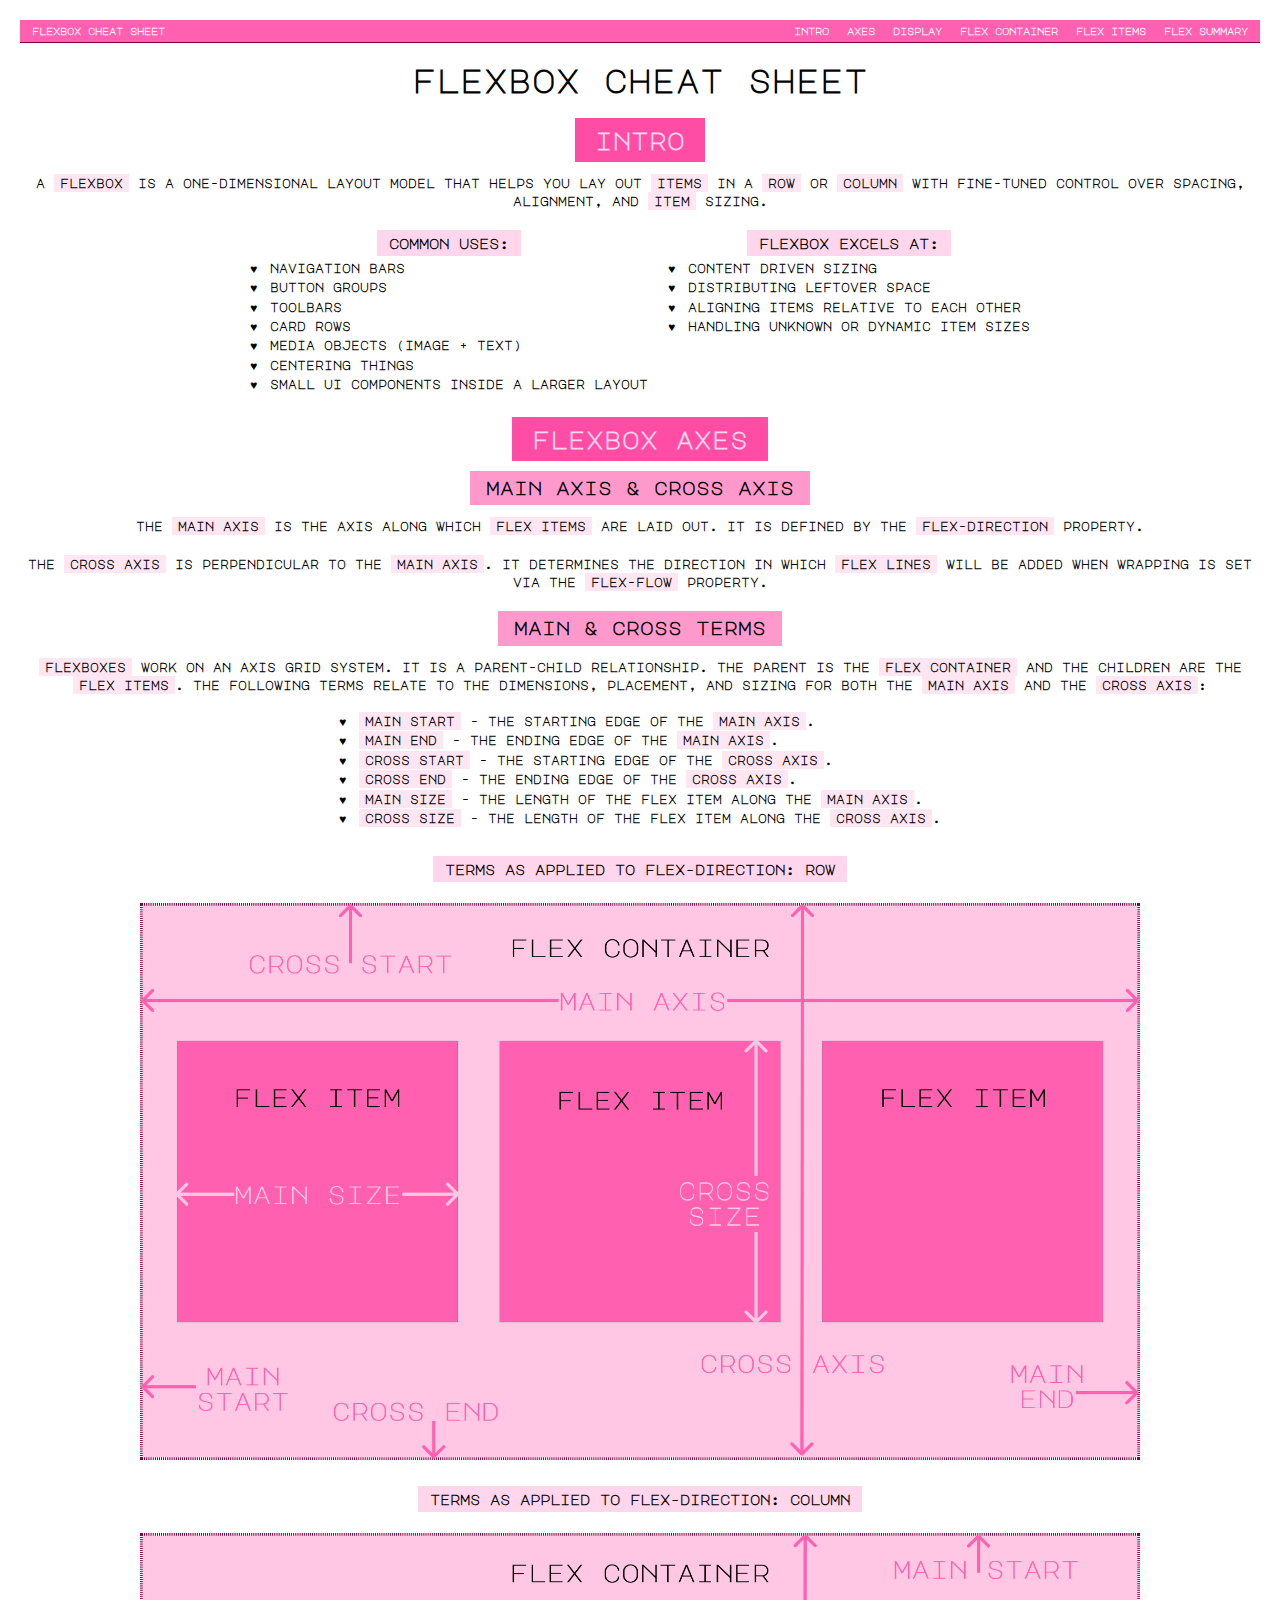
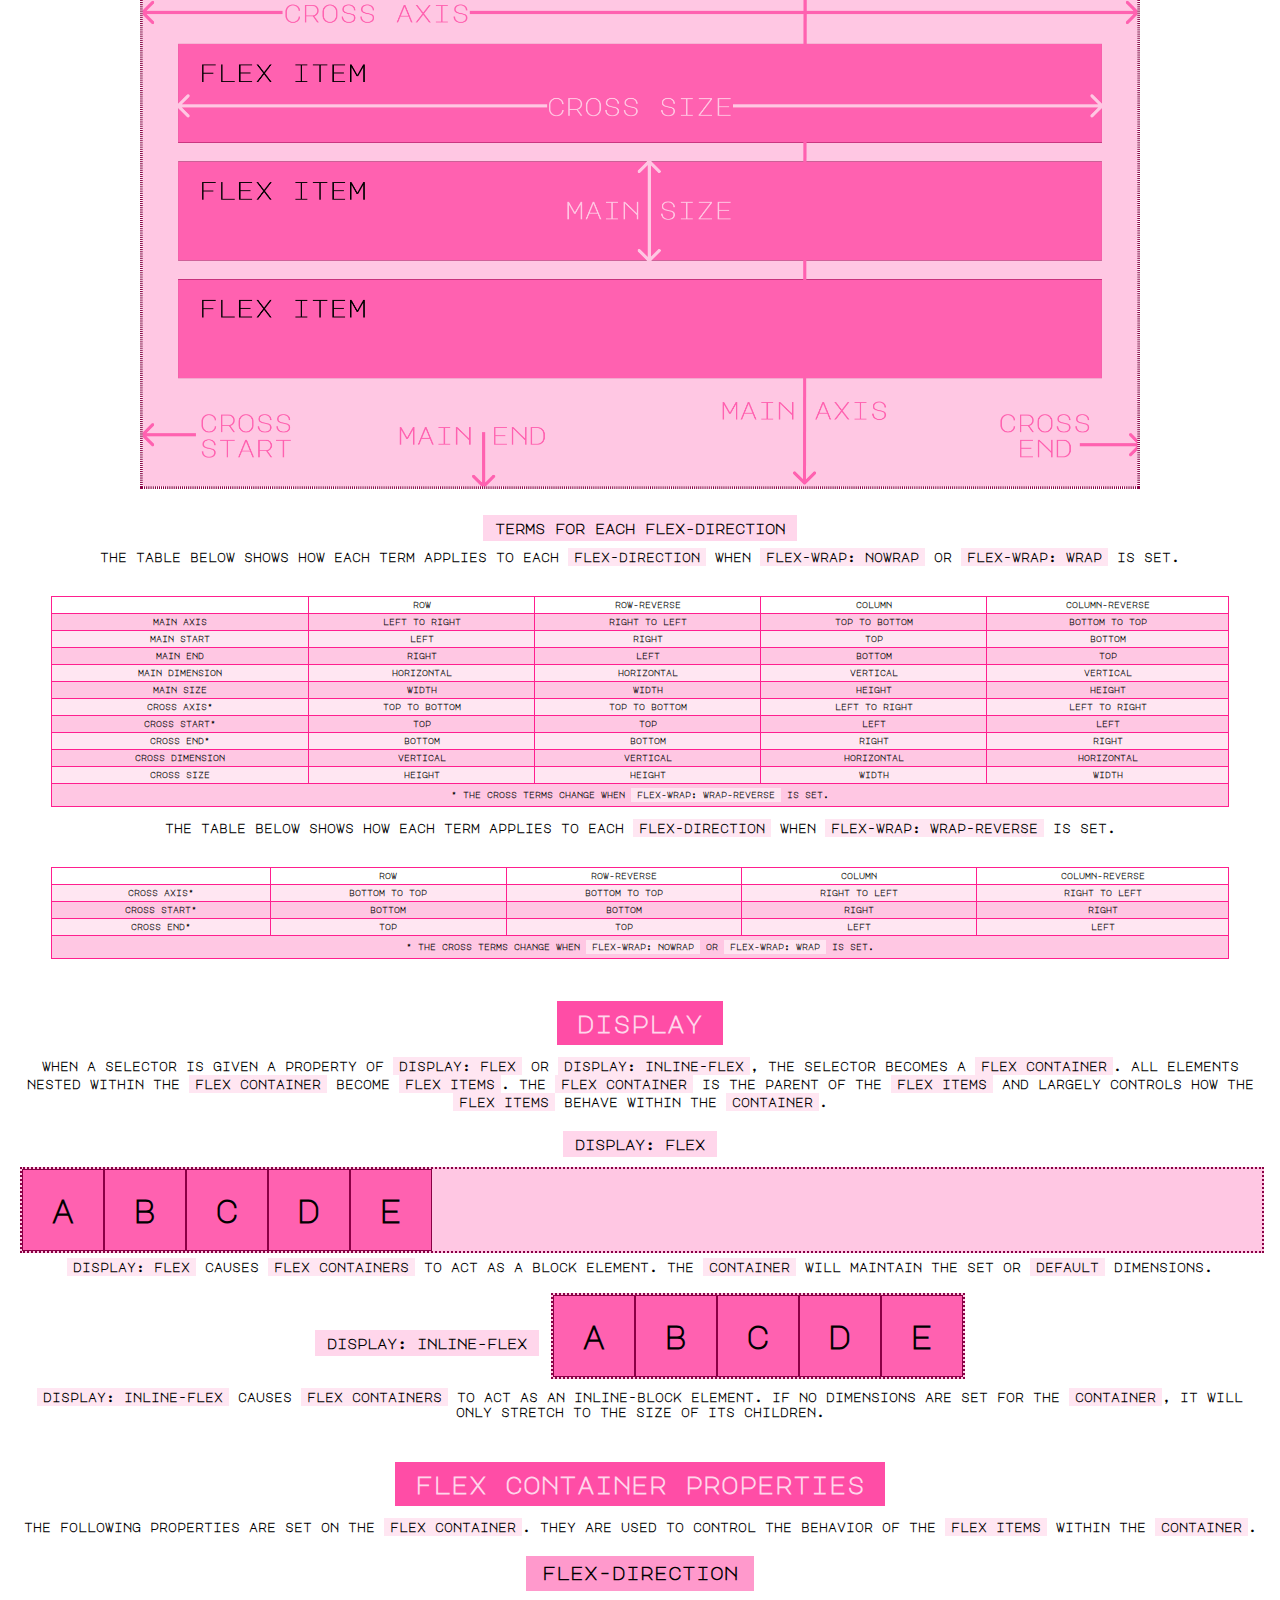
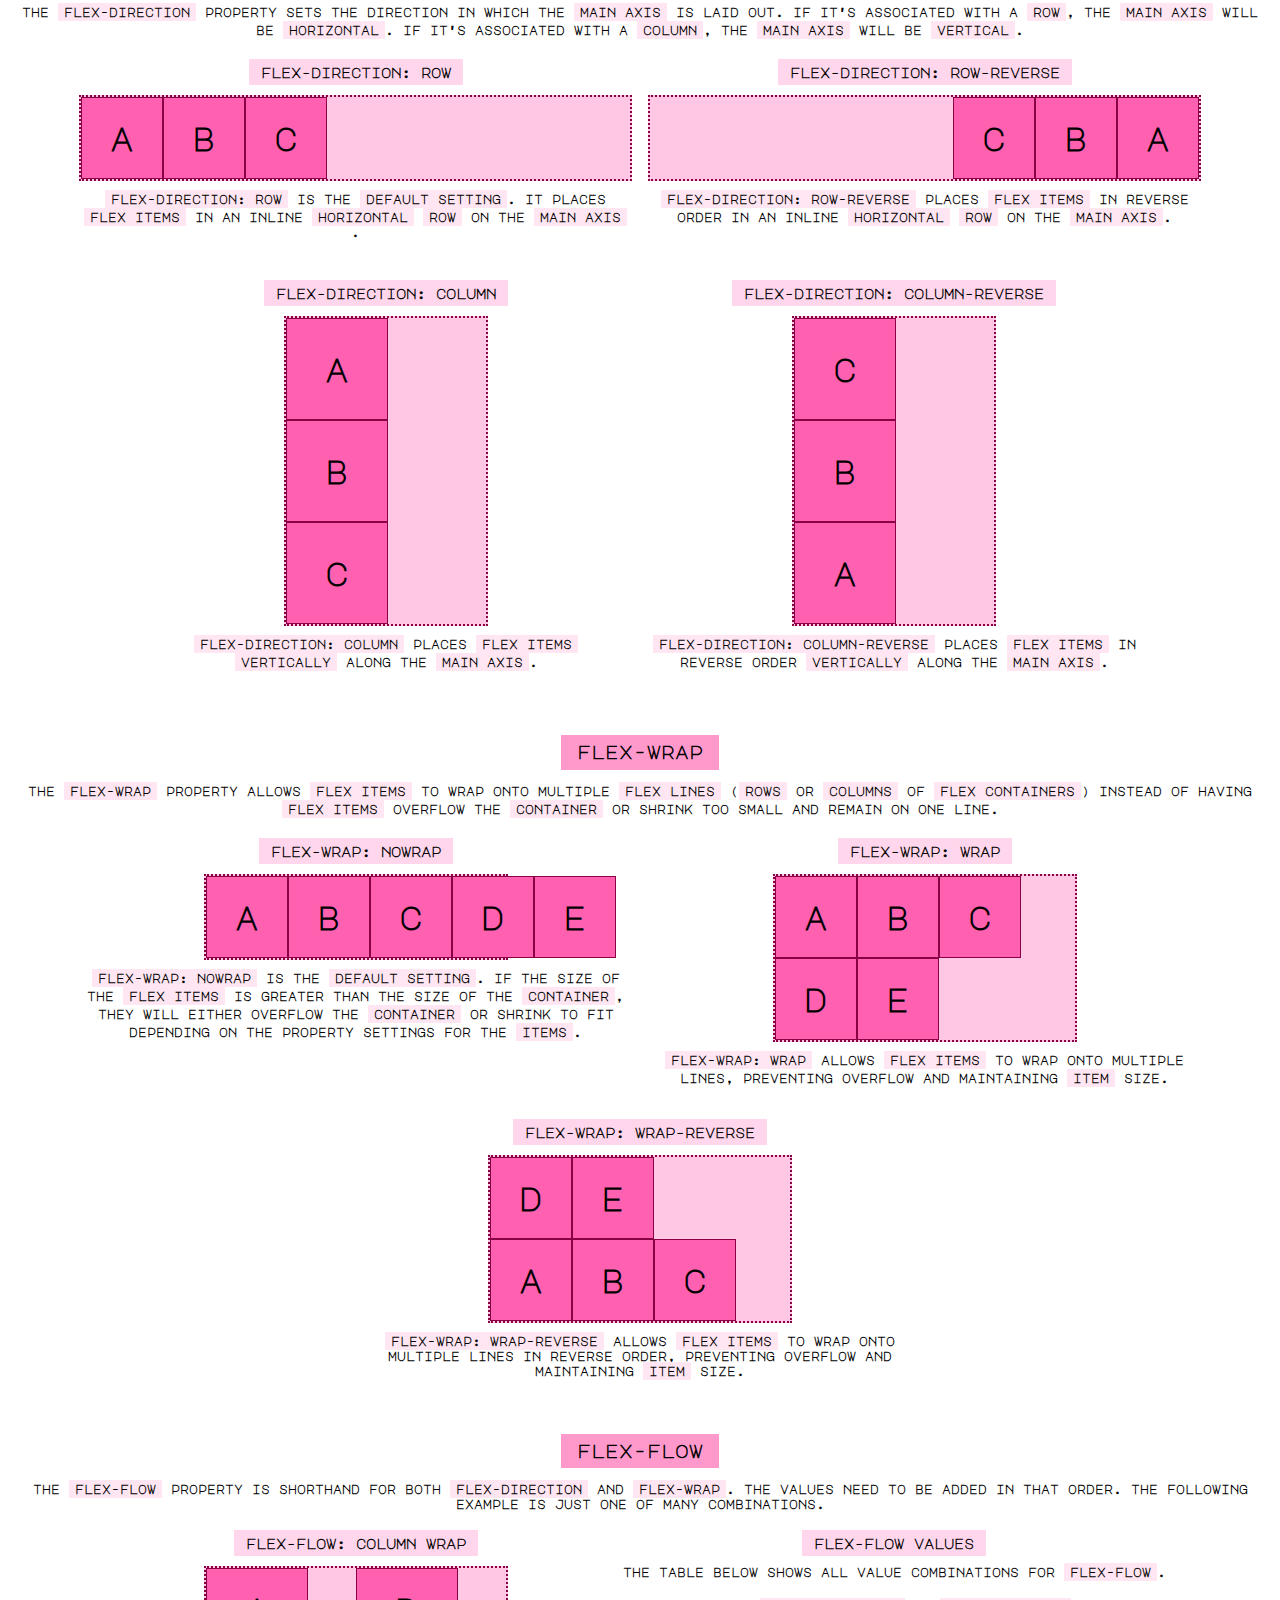
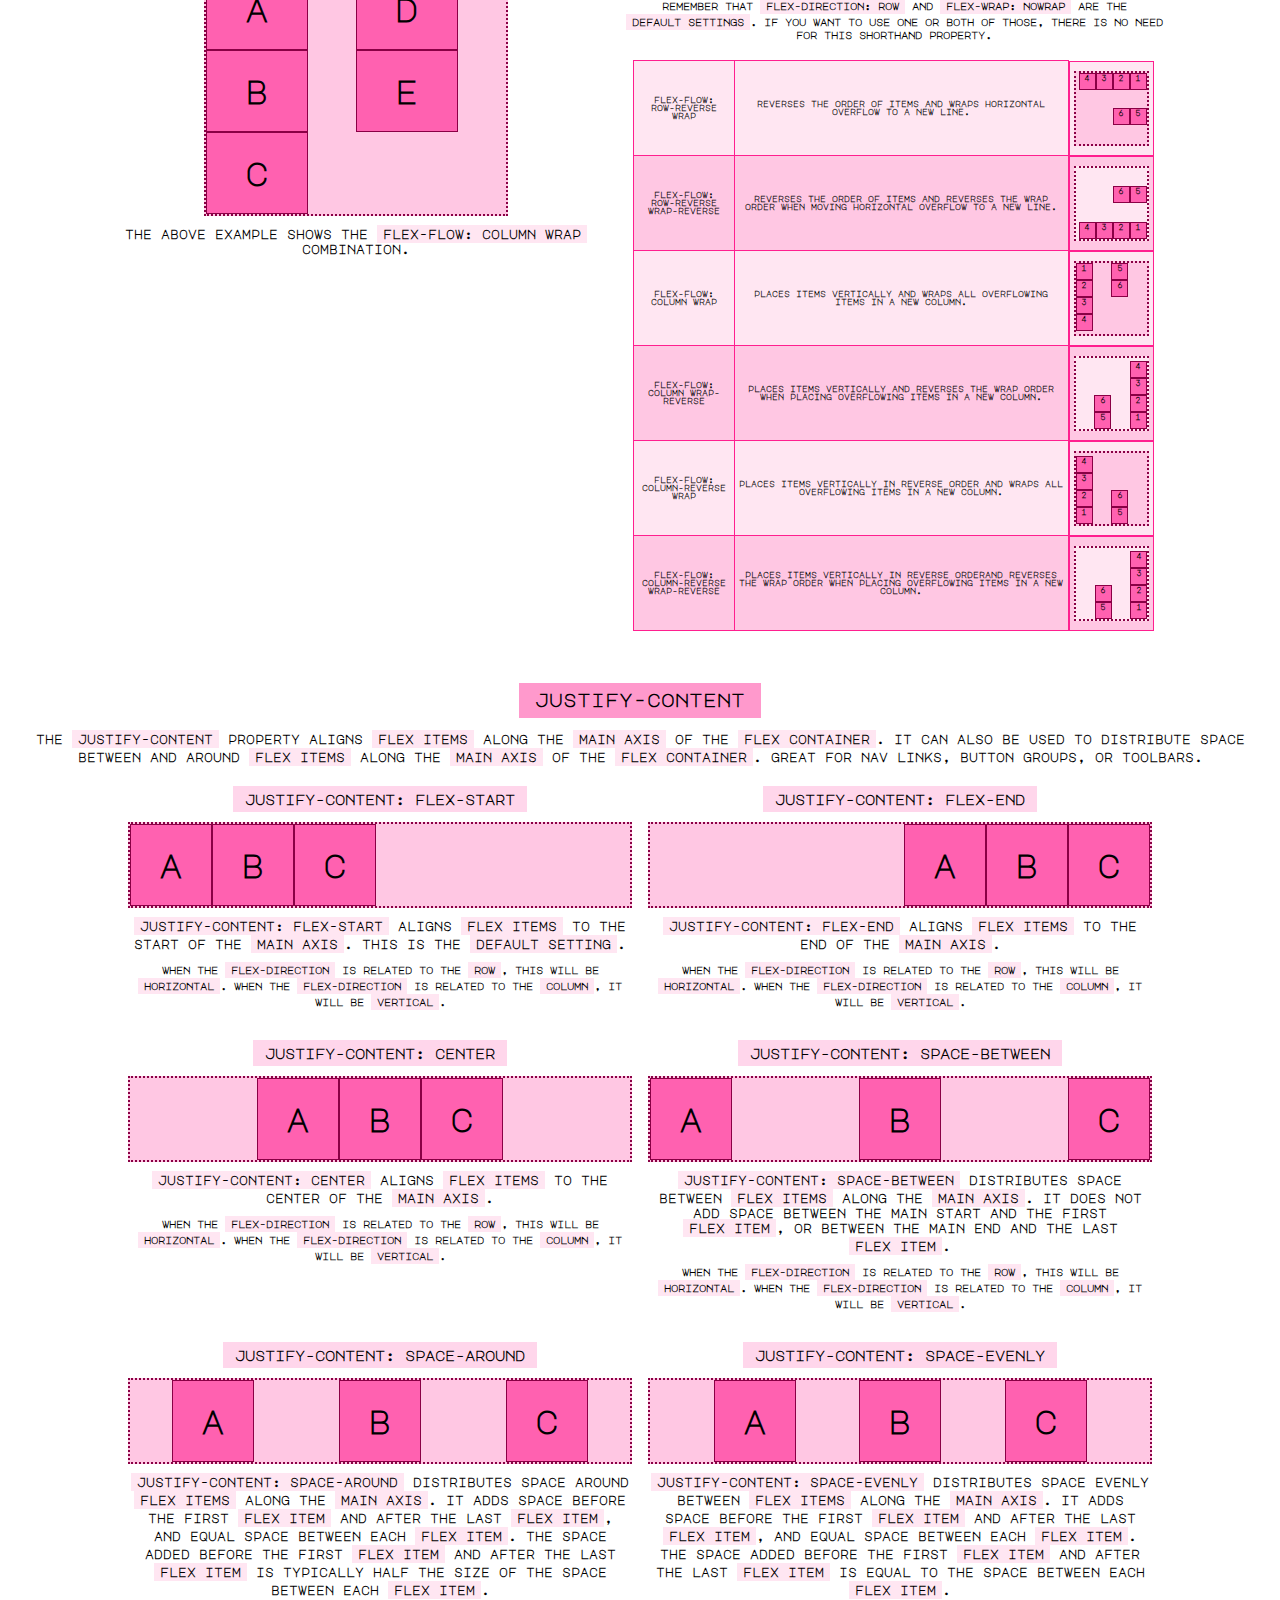
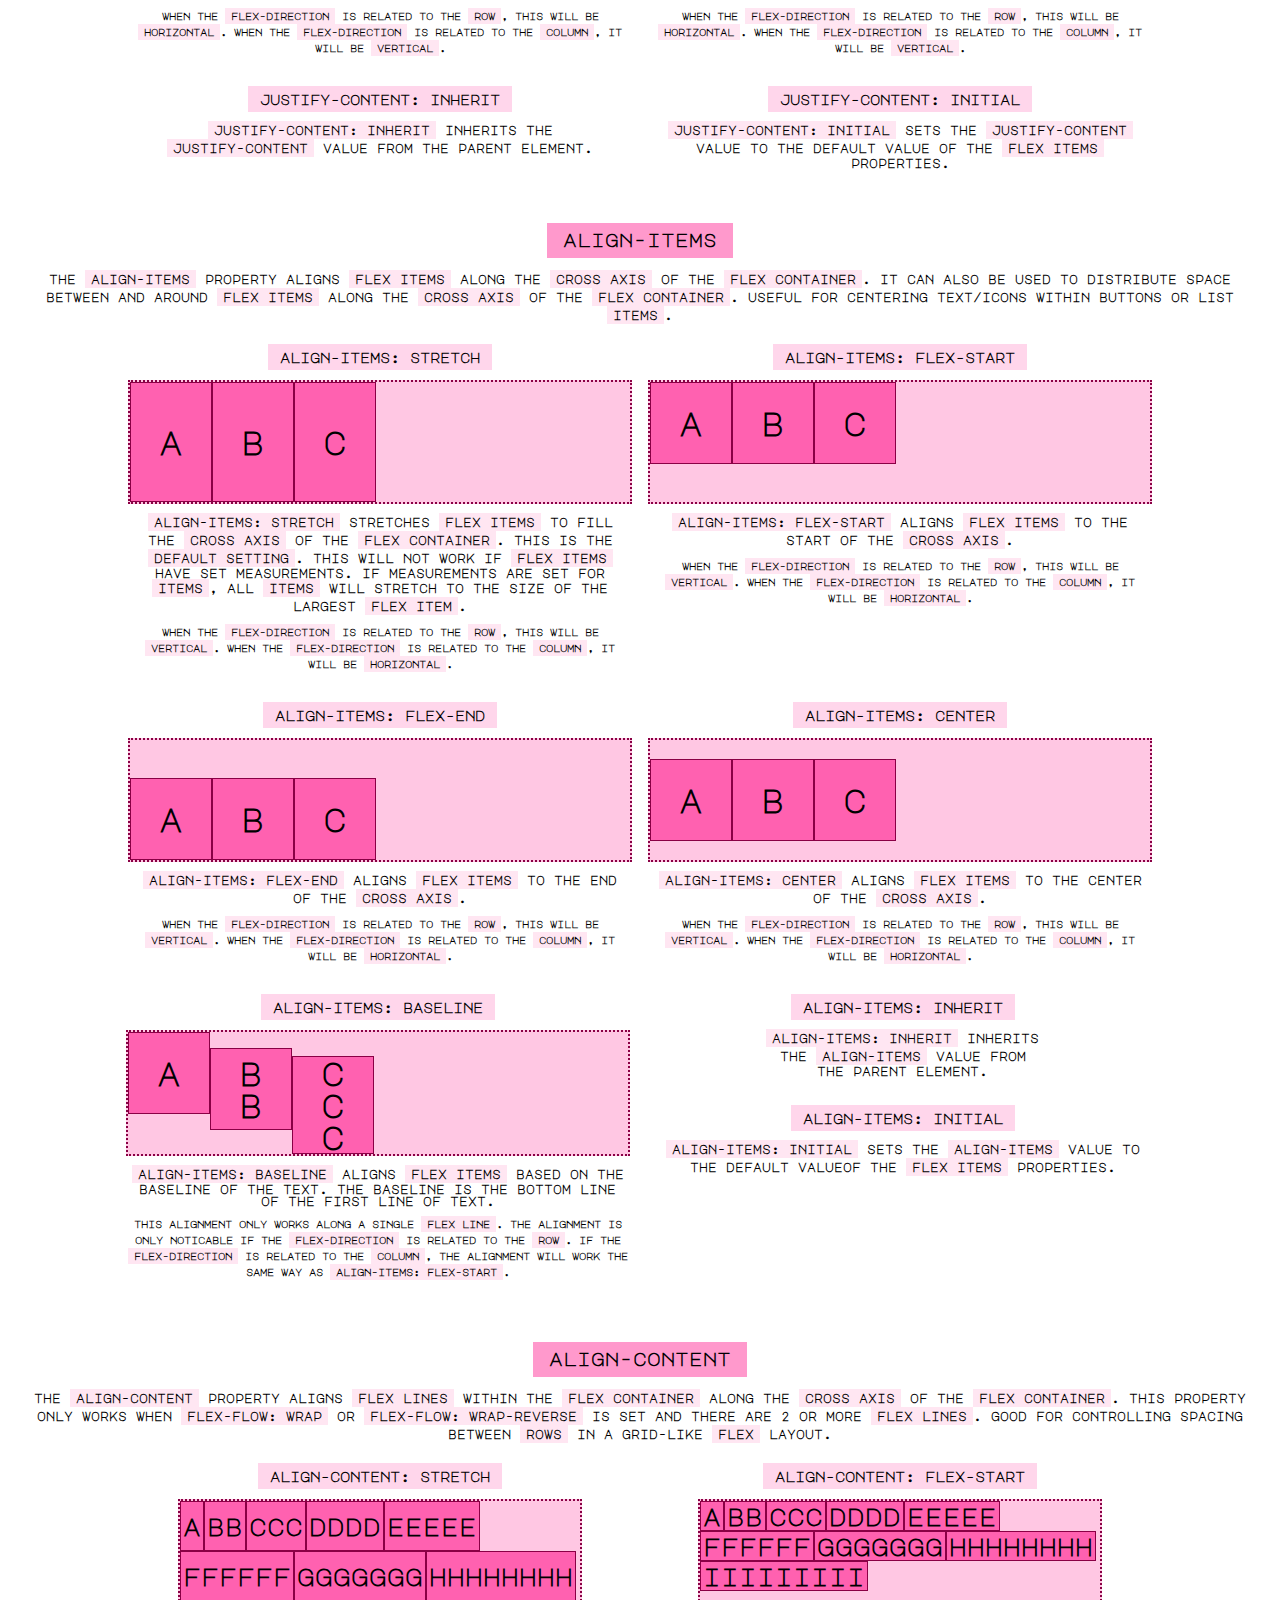
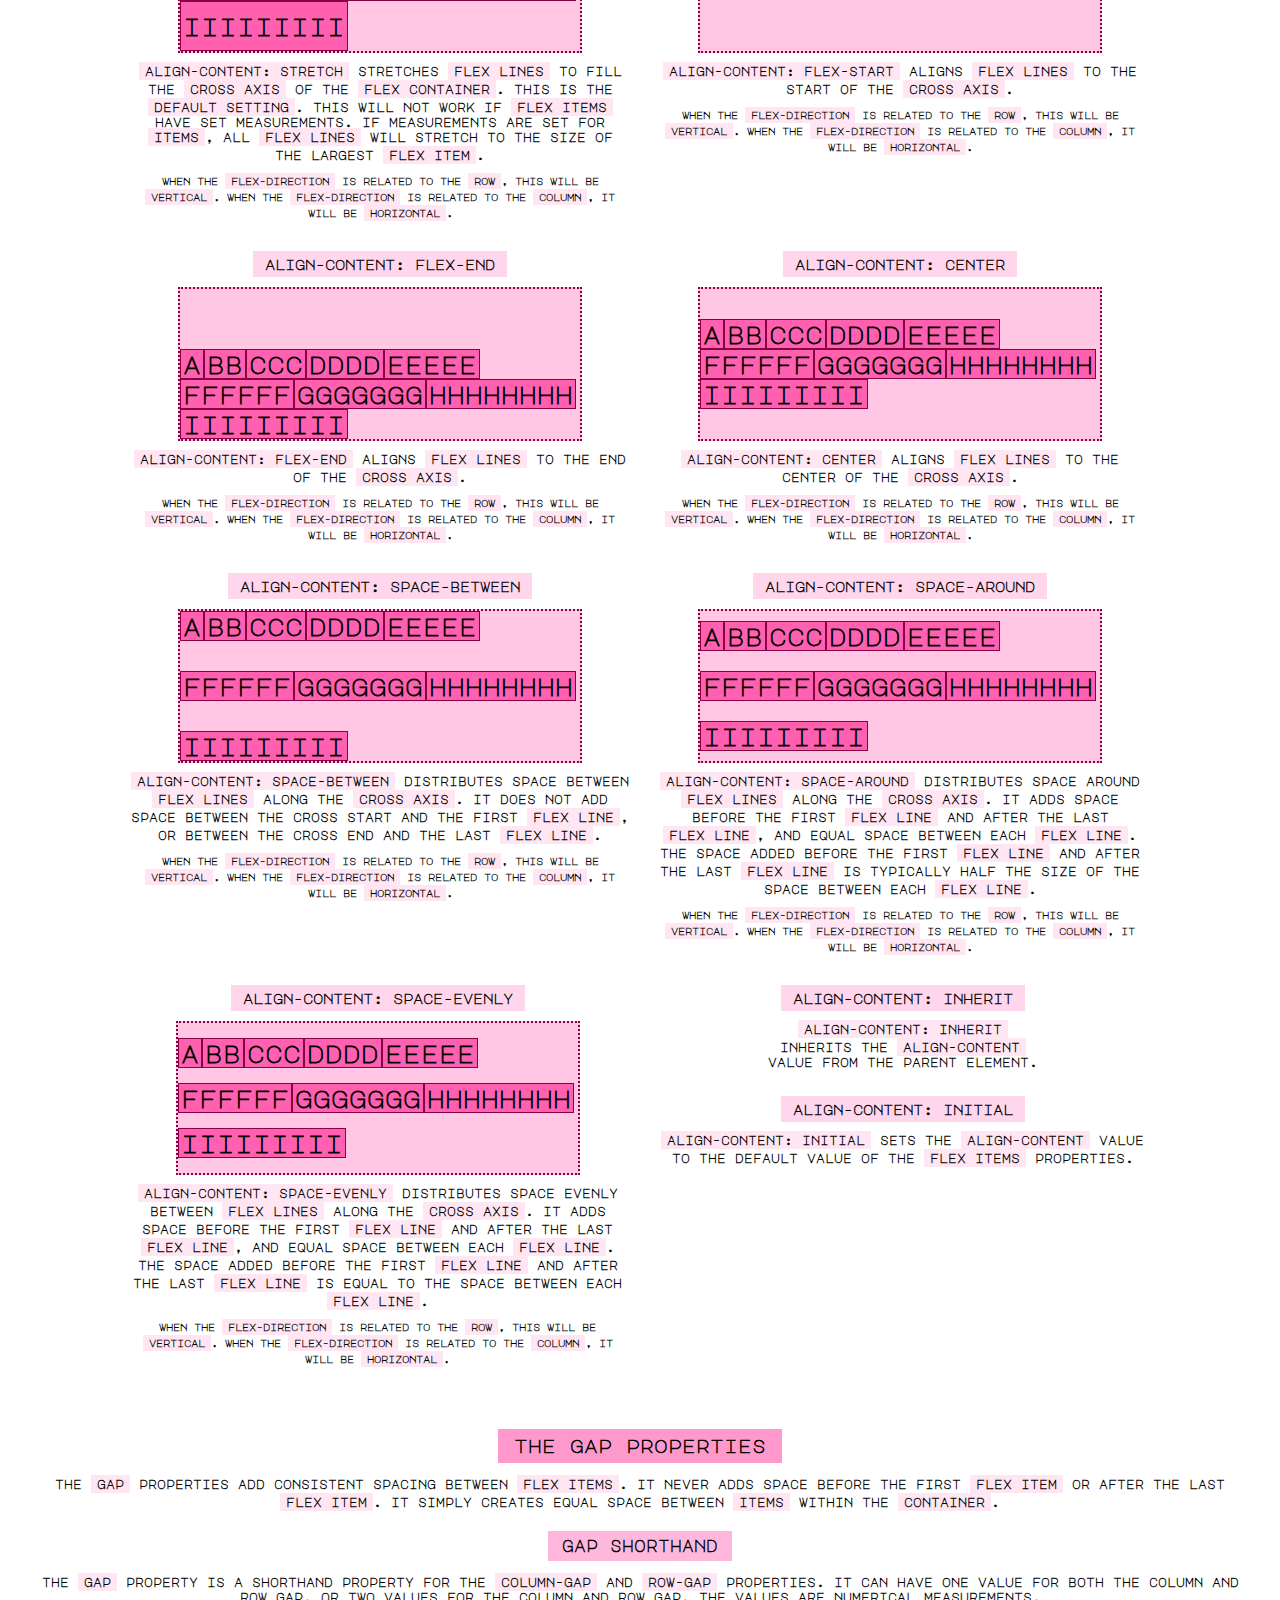
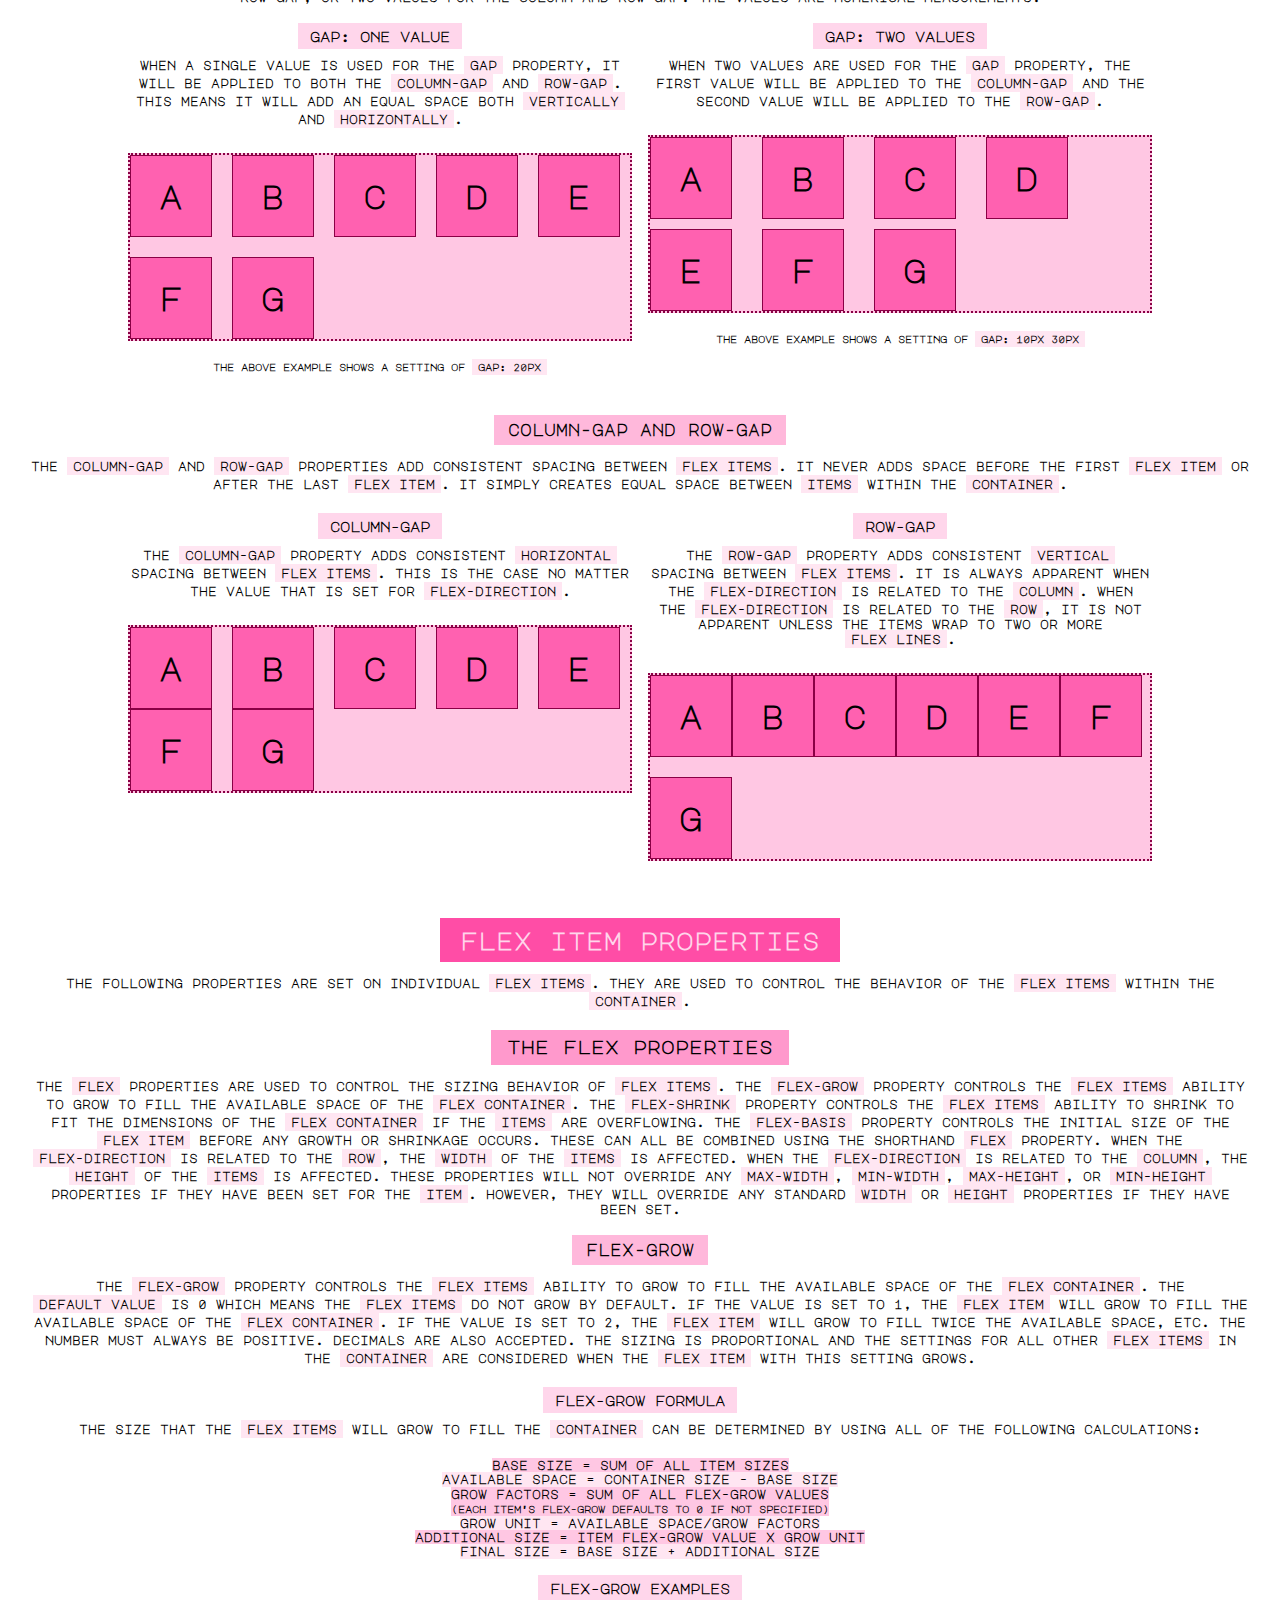
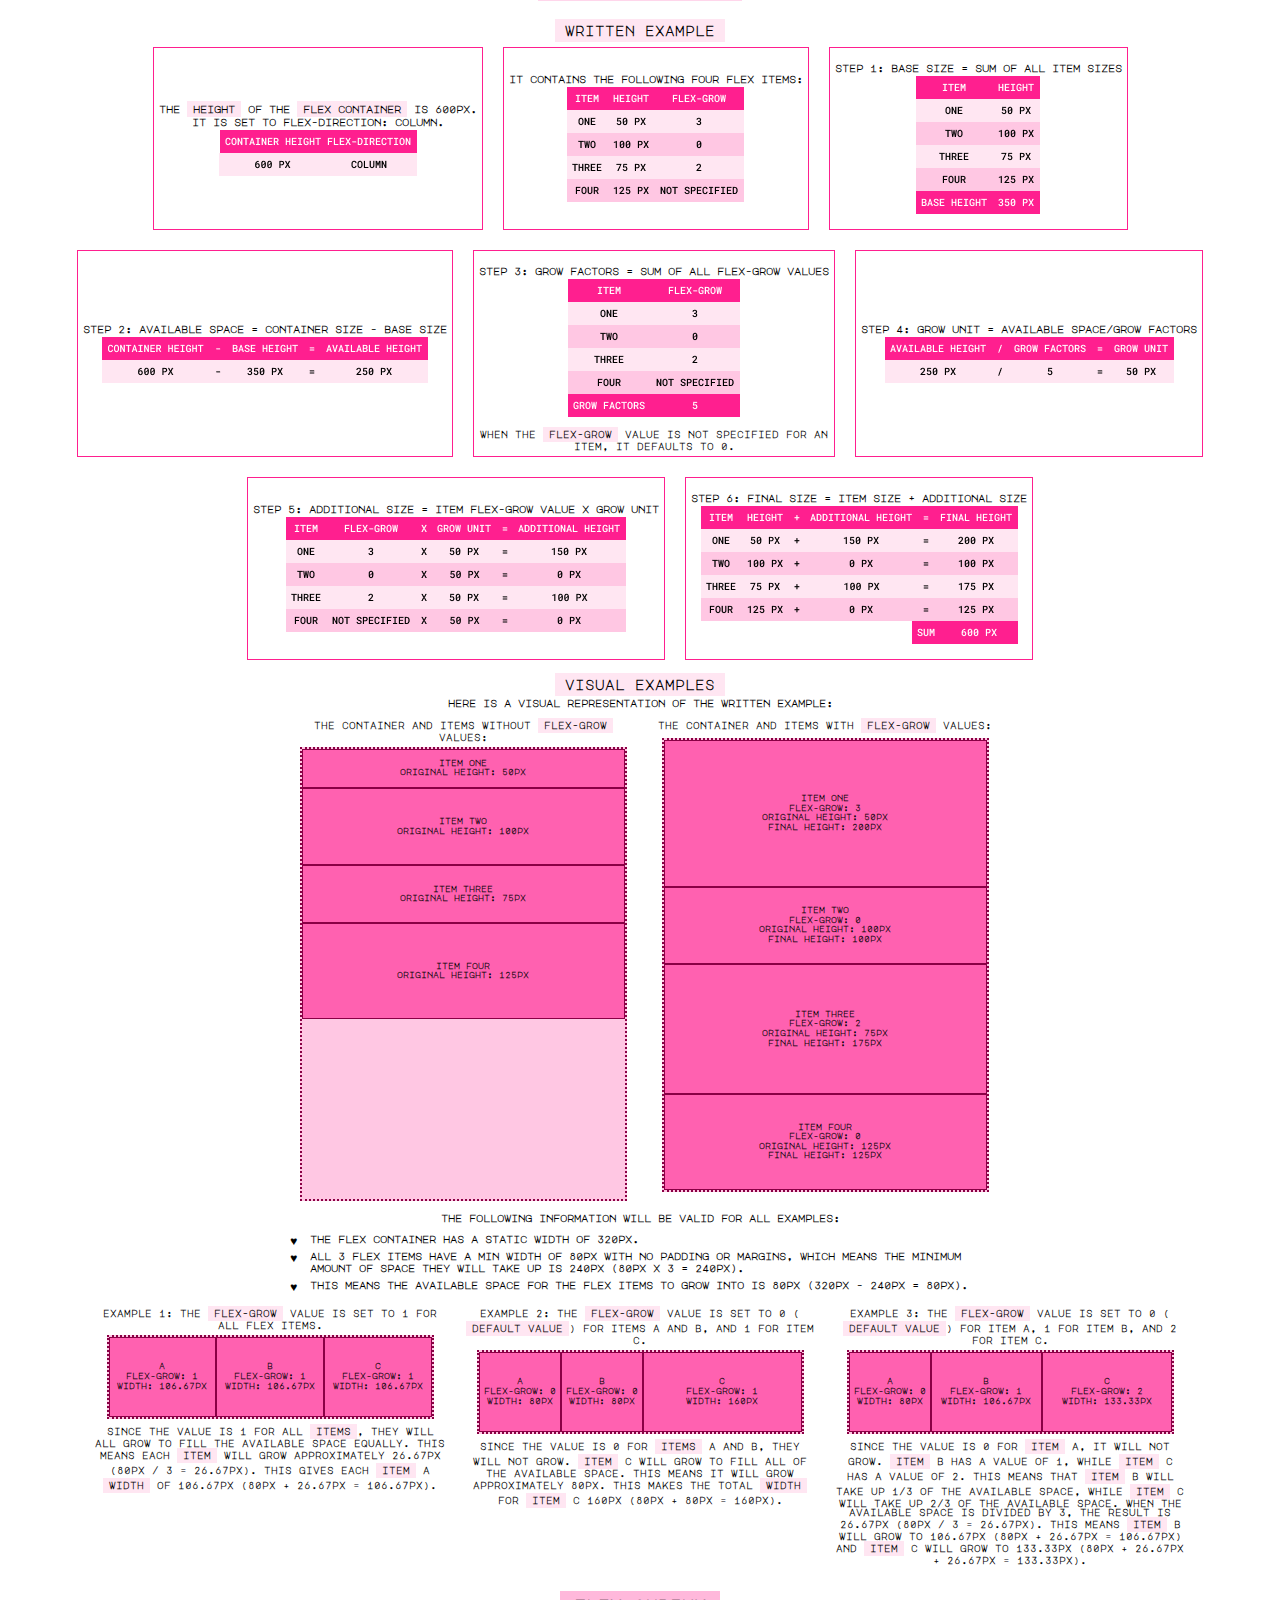
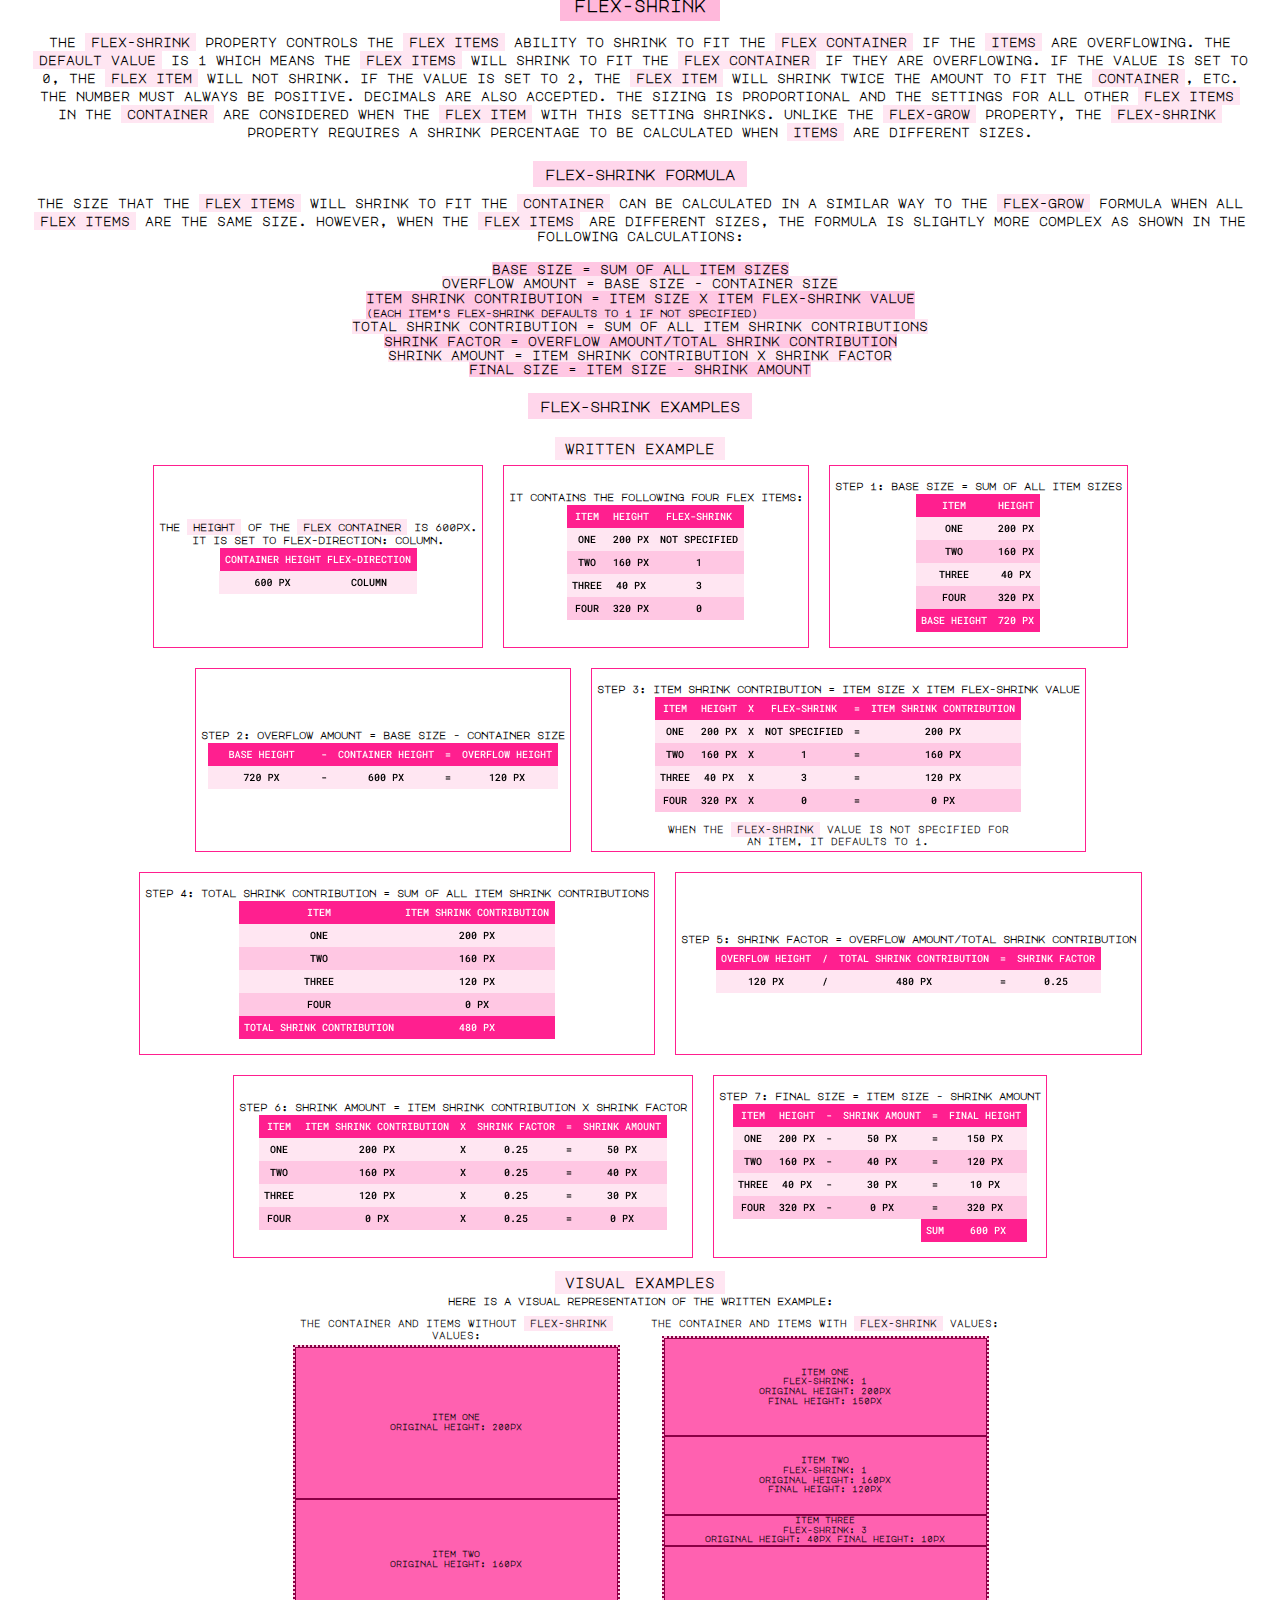
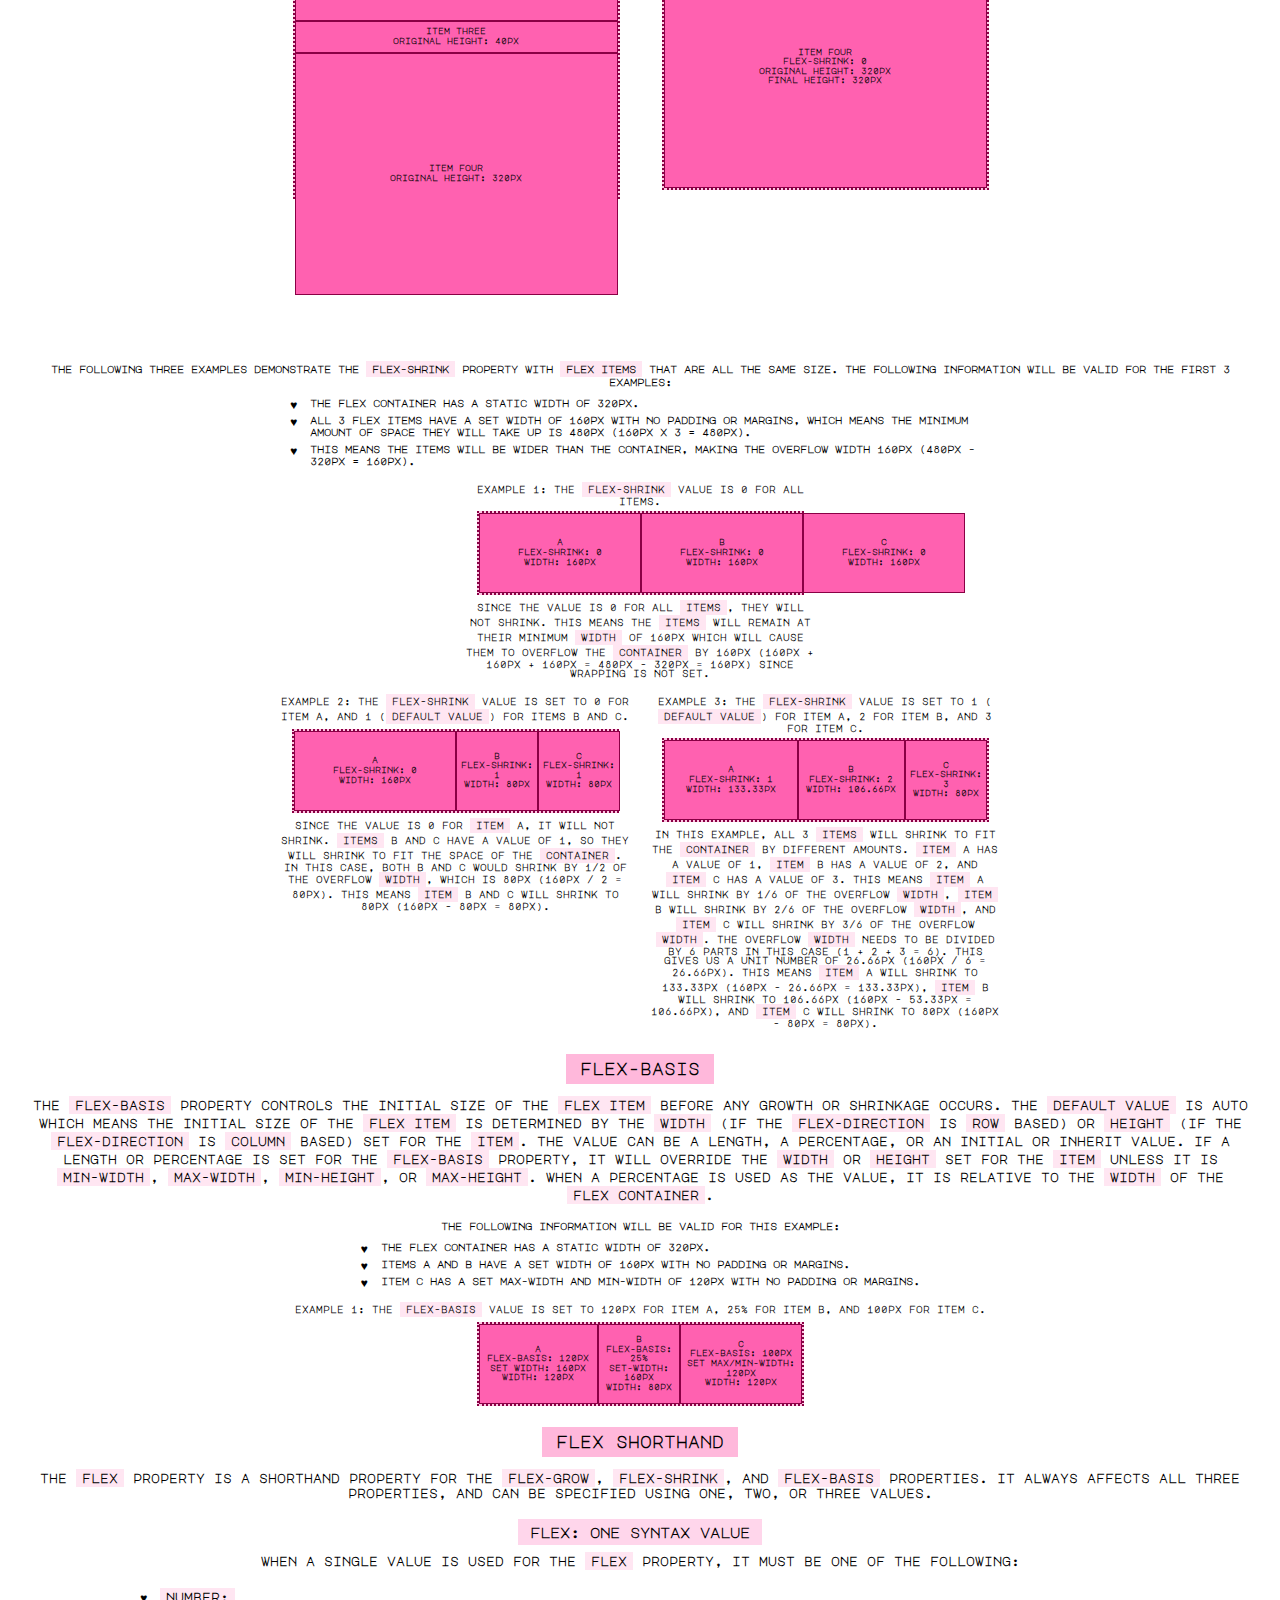
<file: flexbox.html>
<!DOCTYPE html>
<html lang="en">
<head>
  <meta charset="UTF-8">
  <meta name="viewport" content="width=device-width, initial-scale=1.0">
  <meta http-equiv="X-UA-Compatible" content="IE=edge">
  <link rel="stylesheet" href="flexboxstyles.css">
  <link rel="stylesheet" href="flexboxstylestables.css">
  <link rel="stylesheet" href="flexboxstylesnav.css">
  <link rel="preconnect" href="https://fonts.googleapis.com">
  <link rel="preconnect" href="https://fonts.gstatic.com" crossorigin>
  <link href="https://fonts.googleapis.com/css2?family=Major+Mono+Display&display=swap" rel="stylesheet">
  <title>Flexbox Cheat Sheet</title>
</head>
<body>
    
    <header class="site-header">
        <nav class="topnav">
          <span id="nav-close"></span>
          <div class="topnav-inner">
            <a href="#flexbox-cheat-sheet" class="topnav-title">Flexbox Cheat Sheet</a>
            
            <!-- Mobile menu toggle - CSS only using checkbox -->
            <input type="checkbox" id="mobile-menu-toggle" class="mobile-menu-checkbox">
            <label for="mobile-menu-toggle" class="mobile-menu-label">
              <span class="heart-icon">♥</span>
            </label>
      
            <ul class="topnav-links">
              <!-- Intro -->
              <li class="topnav-item">
                <details class="nav-group">
                  <summary class="topnav-summary">Intro</summary>
                  <a class="topnav-summary-link" href="#menu-intro">Intro</a>
                  <ul class="submenu jsless-submenu" id="menu-intro">
                    <li class="submenu-close"><a href="#nav-close">× CLOSE</a></li>
                    <li class="masterlink"><a href="#flex-intro">Intro</a></li>
                  </ul>
                </details>
              </li>
      
              <!-- Flexbox Axes -->
              <li class="topnav-item">
                <details class="nav-group">
                  <summary class="topnav-summary">Axes</summary>
                  <a class="topnav-summary-link" href="#menu-axes">Axes</a>
                  <ul class="submenu jsless-submenu" id="menu-axes">
                    <li class="submenu-close"><a href="#nav-close">× CLOSE</a></li>
                    <li class="masterlink"><a href="#flexbox-axes">Axes</a></li>
                    <li class="sublink"><a href="#main-cross-axis">Main Axis &amp; Cross Axis</a></li>
                    <li class="sublink"><a href="#main-cross-terms">Main &amp; Cross Terms</a></li>
                  </ul>
                </details>
              </li>
      
              <!-- Display -->
              <li class="topnav-item">
                <details class="nav-group">
                  <summary class="topnav-summary">Display</summary>
                  <a class="topnav-summary-link" href="#menu-display">Display</a>
                  <ul class="submenu jsless-submenu" id="menu-display">
                    <li class="submenu-close"><a href="#nav-close">× CLOSE</a></li>
                    <li class="masterlink"><a href="#display">Display</a></li>
                    <li class="sublink"><a href="#display-flex">Display: Flex</a></li>
                    <li class="sublink"><a href="#display-inline-flex">Display: Inline-Flex</a></li>
                  </ul>
                </details>
              </li>
      
              <!-- Flex Container Properties -->
              <li class="topnav-item">
                <details class="nav-group">
                  <summary class="topnav-summary">Flex Container</summary>
                  <a class="topnav-summary-link" href="#menu-container">Flex Container</a>
                  <ul class="submenu jsless-submenu" id="menu-container">
                    <li class="submenu-close"><a href="#nav-close">× CLOSE</a></li>
                    <li class="masterlink"><a href="#flex-container">Flex Container Properties</a></li>
      
                    <li class="sublink">
                      <a href="#flex-direction">Flex-Direction</a>
                      <ul class="subsubmenu">
                        <li><a href="#flex-direction-row">Flex-Direction: Row</a></li>
                        <li><a href="#flex-direction-row-reverse">Flex-Direction: Row-Reverse</a></li>
                        <li><a href="#flex-direction-column">Flex-Direction: Column</a></li>
                        <li><a href="#flex-direction-column-reverse">Flex-Direction: Column Reverse</a></li>
                      </ul>
                    </li>
      
                    <li class="sublink">
                      <a href="#flex-wrap">Flex-Wrap</a>
                      <ul class="subsubmenu">
                        <li><a href="#flex-wrap-no-wrap">Flex-Wrap: NoWrap</a></li>
                        <li><a href="#flex-wrap-wrap">Flex-Wrap: Wrap</a></li>
                        <li><a href="#flex-wrap-wrap-reverse">Flex-Wrap: Wrap-Reverse</a></li>
                      </ul>
                    </li>
      
                    <li class="sublink"><a href="#flex-flow">Flex-Flow</a></li>
      
                    <li class="sublink">
                      <a href="#justify-content">Justify-Content</a>
                      <ul class="subsubmenu">
                        <li><a href="#justify-content-flex-start">Justify-Content: Flex-Start</a></li>
                        <li><a href="#justify-content-flex-end">Justify-Content: Flex-End</a></li>
                        <li><a href="#justify-content-center">Justify-Content: Center</a></li>
                        <li><a href="#justify-content-space-between">Justify-Content: Space-Between</a></li>
                        <li><a href="#justify-content-space-around">Justify-Content: Space-Around</a></li>
                        <li><a href="#justify-content-space-evenly">Justify-Content: Space-Evenly</a></li>
                        <li><a href="#justify-content-inherit">Justify-Content: Inherit</a></li>
                        <li><a href="#justify-content-initial">Justify-Content: Initial</a></li>
                      </ul>
                    </li>
      
                    <li class="sublink">
                      <a href="#align-items">Align-Items</a>
                      <ul class="subsubmenu">
                        <li><a href="#align-items-stretch">Align-Items: Stretch</a></li>
                        <li><a href="#align-items-flex-start">Align-Items: Flex-Start</a></li>
                        <li><a href="#align-items-flex-end">Align-Items: Flex-End</a></li>
                        <li><a href="#align-items-center">Align-Items: Center</a></li>
                        <li><a href="#align-items-baseline">Align-Items: Baseline</a></li>
                        <li><a href="#align-items-inherit">Align-Items: Inherit</a></li>
                        <li><a href="#align-items-initial">Align-Items: Initial</a></li>
                      </ul>
                    </li>
      
                    <li class="sublink">
                      <a href="#align-content">Align-Content</a>
                      <ul class="subsubmenu">
                        <li><a href="#align-content-stretch">Align-Content: Stretch</a></li>
                        <li><a href="#align-content-flex-start">Align-Content: Flex-Start</a></li>
                        <li><a href="#align-content-flex-end">Align-Content: Flex-End</a></li>
                        <li><a href="#align-content-center">Align-Content: Center</a></li>
                        <li><a href="#align-content-space-between">Align-Content: Space-Between</a></li>
                        <li><a href="#align-content-space-around">Align-Content: Space-Around</a></li>
                        <li><a href="#align-content-space-evenly">Align-Content: Space-Evenly</a></li>
                        <li><a href="#align-content-inherit">Align-Content: Inherit</a></li>
                        <li><a href="#align-content-initial">Align-Content: Initial</a></li>
                      </ul>
                    </li>
      
                    <li class="sublink">
                      <a href="#gap-properties">The Gap Properties</a>
                      <ul class="subsubmenu">
                        <li><a href="#gap-shorthand">Gap Shorthand</a></li>
                        <li><a href="#column-row-gap">Column-Gap and Row-Gap</a></li>
                      </ul>
                    </li>
                  </ul>
                </details>
              </li>
      
              <!-- Flex Item Properties -->
              <li class="topnav-item">
                <details class="nav-group">
                  <summary class="topnav-summary">Flex Items</summary>
                  <a class="topnav-summary-link" href="#menu-items">Flex Items</a>
                  <ul class="submenu jsless-submenu" id="menu-items">
                    <li class="submenu-close"><a href="#nav-close">× CLOSE</a></li>
                    <li class="masterlink"><a href="#flex-item">Flex Item Properties</a></li>
      
                    <li class="sublink">
                      <a href="#flex-properties">The Flex Properties</a>
                      <ul class="subsubmenu">
                        <li><a href="#flex-grow">Flex-Grow</a></li>
                        <li><a href="#flex-shrink">Flex-Shrink</a></li>
                        <li><a href="#flex-basis">Flex-Basis</a></li>
                        <li><a href="#flex-shorthand">Flex Shorthand</a></li>
                      </ul>
                    </li>
      
                    <li class="sublink"><a href="#align-self">Align-Self</a></li>
                    <li class="sublink"><a href="#order">Order</a></li>
                  </ul>
                </details>
              </li>
      
              <!-- Flexbox Summary -->
              <li class="topnav-item">
                <details class="nav-group">
                  <summary class="topnav-summary">Flex Summary</summary>
                  <a class="topnav-summary-link" href="#menu-summary">Flex Summary</a>
                  <ul class="submenu jsless-submenu" id="menu-summary">
                    <li class="submenu-close"><a href="#nav-close">× CLOSE</a></li>
                    <li class="masterlink"><a href="#flex-summary">Flex Summary</a></li>
                    <li class="sublink"><a href="#flex-mental-model">The Flexbox Mental Model</a></li>
                    <li class="sublink"><a href="#flex-default-behavior">Default Flex Behavior</a></li>
                  </ul>
                </details>
              </li>
            </ul>
          </div>
        </nav>
      </header>
      
    
    
    
    
    <h1 id="flexbox-cheat-sheet">Flexbox Cheat Sheet</h1>

    <!-- What is Flexbox? Section Begins-->
    <section>
        <h2 class="header" id="flex-intro">Intro</h2>
        <p class="bold">A <span class="highlight">flexbox</span> is a one-dimensional layout model that helps you lay out <span class="highlight">items</span> in a <span class="highlight">row</span> or <span class="highlight">column</span> with fine-tuned control over spacing, alignment, and <span class="highlight">item</span> sizing.</p>
        <div class="multi-flex">
            <div>
                <p class="title">Common Uses:</p>
                <ul>
                    <li>Navigation Bars</li>
                    <li>Button Groups</li>
                    <li>Toolbars</li>
                    <li>Card Rows</li>
                    <li>Media Objects (Image + Text)</li>
                    <li>Centering Things</li>
                    <li>Small UI Components Inside a Larger Layout</li>
                </ul>
            </div>
            <div>
                <p class="title">Flexbox Excels At:</p>
                <ul>
                    <li>Content Driven Sizing</li>
                    <li>Distributing Leftover Space</li>
                    <li>Aligning Items Relative to Each Other</li>
                    <li>Handling Unknown or Dynamic Item Sizes</li>
                </ul>
            </div>
        </div>
    </section>
    <!-- What is Flexbox? Section Ends-->

    <!-- Flexbox Axes Section Begins-->
    <section class="axes">
        <h2 class="header" id="flexbox-axes">Flexbox Axes</h2>
        <!-- Main and Cross Axis Begins-->
        <div class="wrapper">
            <h3 class="subheader" id="main-cross-axis">Main Axis & Cross Axis</h3>
            <p class="bold">The <span class="highlight">main axis</span> is the axis along which <span class="highlight">flex items</span> are laid out. It is defined by the <span class="highlight">flex-direction</span> property.</p>
            <p class="bold">The <span class="highlight">cross axis</span> is perpendicular to the <span class="highlight">main axis</span>. It determines the direction in which <span class="highlight">flex lines</span> will be added when wrapping is set via the <span class="highlight">flex-flow</span> property.</p>
        </div>
        <!-- Main and Cross Axis Ends-->
        <!-- Main and Cross Terms Begins-->
        <div class="wrapper images">
            <h3 class="subheader" id="main-cross-terms">Main & Cross Terms</h3>
            <p class="bold"><span class="highlight">Flexboxes</span> work on an axis grid system. It is a parent-child relationship. The parent is the <span class="highlight">flex container</span> and the children are the <span class="highlight">flex items</span>. The following terms relate to the dimensions, placement, and sizing for both the <span class="highlight">main axis</span> and the <span class="highlight">cross axis</span>:</p>
            <ul>
                <li><span class="highlight">Main Start</span> - The starting edge of the <span class="highlight">main axis</span>.</li>
                <li><span class="highlight">Main End</span> - The ending edge of the <span class="highlight">main axis</span>.</li>
                <li><span class="highlight">Cross Start</span> - The starting edge of the <span class="highlight">cross axis</span>.</li>
                <li><span class="highlight">Cross End</span> - The ending edge of the <span class="highlight">cross axis</span>.</li>
                <li><span class="highlight">Main Size</span> - The length of the flex item along the <span class="highlight">main axis</span>.</li>
                <li><span class="highlight">Cross Size</span> - The length of the flex item along the <span class="highlight">cross axis</span>.</li>
            </ul>
            <br>
            <p class="title">Terms As Applied to Flex-Direction: Row</p>
            <br>
            <img src="Images/Row-Graph.png" alt="Flexbox Main Axis for Flex Row Direction">
            <br>
            <p class="title">Terms As Applied to Flex-Direction: Column</p>
            <br>
            <img src="Images/Column-Graph.png" alt="Flexbox Main Axis for Flex Column Direction">
            <br>
            <p class="title">Terms for each Flex-Direction</p>
            <p class="bold">The table below shows how each term applies to each <span class="highlight">flex-direction</span> when <span class="highlight">flex-wrap: nowrap</span> or <span class="highlight">flex-wrap: wrap</span> is set.</p>
            <!-- First Axes Term Table Begins -->
            <table class="table-width table-margin">
                <thead>
                    <tr class="table-headers">
                        <th class="nogridlines">&nbsp;</th>
                        <th class="nogridlines">Row</th>
                        <th class="nogridlines">Row-Reverse</th>
                        <th class="nogridlines">Column</th>
                        <th class="nogridlines">Column-Reverse</th>
                    </tr>
                </thead>
                <tbody>
                    <tr class="bg1">
                        <th class="column-right-border nogridlines">Main Axis</th>
                        <td class="nogridlines">Left to Right</td>
                        <td class="nogridlines">Right to Left</td>
                        <td class="nogridlines">Top to Bottom</td>
                        <td class="nogridlines">Bottom to Top</td>
                    </tr>
                    <tr class="bg2">
                        <th class="column-right-border nogridlines">Main Start</th>
                        <td class="nogridlines">Left</td>
                        <td class="nogridlines">Right</td>
                        <td class="nogridlines">Top</td>
                        <td class="nogridlines">Bottom</td>
                    </tr>
                    <tr class="bg1">
                        <th class="column-right-border nogridlines">Main End</th>
                        <td class="nogridlines">Right</td>
                        <td class="nogridlines">Left</td>
                        <td class="nogridlines">Bottom</td>
                        <td class="nogridlines">Top</td>
                    </tr>
                    <tr class="bg2">
                        <th class="column-right-border nogridlines">Main Dimension</th>
                        <td class="nogridlines">Horizontal</td>
                        <td class="nogridlines">Horizontal</td>
                        <td class="nogridlines">Vertical</td>
                        <td class="nogridlines">Vertical</td>
                    </tr>
                    <tr class="bg1">
                        <th class="column-right-border nogridlines">Main Size</th>
                        <td class="nogridlines">Width</td>
                        <td class="nogridlines">Width</td>
                        <td class="nogridlines">Height</td>
                        <td class="nogridlines">Height</td>
                    </tr>
                    <tr class="bg2">
                        <th class="column-right-border nogridlines">Cross Axis*</th>
                        <td class="nogridlines">Top to Bottom</td>
                        <td class="nogridlines">Top to Bottom</td>
                        <td class="nogridlines">Left to Right</td>
                        <td class="nogridlines">Left to Right</td>
                    </tr>
                    <tr class="bg1">
                        <th class="column-right-border nogridlines">Cross Start*</th>
                        <td class="nogridlines">Top</td>
                        <td class="nogridlines">Top</td>
                        <td class="nogridlines">Left</td>
                        <td class="nogridlines">Left</td>
                    </tr>
                    <tr class="bg2">
                        <th class="column-right-border nogridlines">Cross End*</th>
                        <td class="nogridlines">Bottom</td>
                        <td class="nogridlines">Bottom</td>
                        <td class="nogridlines">Right</td>
                        <td class="nogridlines">Right</td>
                    </tr>
                    <tr class="bg1">
                        <th class="column-right-border nogridlines">Cross Dimension</th>
                        <td class="nogridlines">Vertical</td>
                        <td class="nogridlines">Vertical</td>
                        <td class="nogridlines">Horizontal</td>
                        <td class="nogridlines">Horizontal</td>
                    </tr>
                    <tr class="bg2">
                        <th class="column-right-border nogridlines">Cross Size</th>
                        <td class="nogridlines">Height</td>
                        <td class="nogridlines">Height</td>
                        <td class="nogridlines">Width</td>
                        <td class="nogridlines">Width</td>
                    </tr>
                </tbody>
                <tfoot>
                    <tr class="bg1">
                        <td colspan="5" class="nogridlines footnote">* The cross terms change when <span class="highlight">flex-wrap: wrap-reverse</span> is set.</td>
                    </tr>
                </tfoot>
            </table>
            <!-- First Axes Term Table Ends -->
            <p class="bold">The table below shows how each term applies to each <span class="highlight">flex-direction</span> when <span class="highlight">flex-wrap: wrap-reverse</span> is set.</p>
            <!-- Second Axes Term Table Begins -->
            <table class="table-width table-margin">
                <thead>
                    <tr class="table-headers">
                        <th class="nogridlines">&nbsp;</th>
                        <th class="nogridlines">Row</th>
                        <th class="nogridlines">Row-Reverse</th>
                        <th class="nogridlines">Column</th>
                        <th class="nogridlines">Column-Reverse</th>
                    </tr>
                </thead>
                <tbody>
                    <tr class="bg2">
                        <th class="column-right-border nogridlines">Cross Axis*</th>
                        <td class="nogridlines">Bottom to Top</td>
                        <td class="nogridlines">Bottom to Top</td>
                        <td class="nogridlines">Right to Left</td>
                        <td class="nogridlines">Right to Left</td>
                    </tr>
                    <tr class="bg1">
                        <th class="column-right-border nogridlines">Cross Start*</th>
                        <td class="nogridlines">Bottom</td>
                        <td class="nogridlines">Bottom</td>
                        <td class="nogridlines">Right</td>
                        <td class="nogridlines">Right</td>
                    </tr>
                    <tr class="bg2">
                        <th class="column-right-border nogridlines">Cross End*</th>
                        <td class="nogridlines">Top</td>
                        <td class="nogridlines">Top</td>
                        <td class="nogridlines">Left</td>
                        <td class="nogridlines">Left</td>
                    </tr>
                </tbody>
                <tfoot>
                    <tr class="bg1">
                        <td colspan="5" class="nogridlines footnote">* The cross terms change when <span class="highlight">flex-wrap: nowrap</span> or <span class="highlight">flex-wrap: wrap</span> is set.</td>
                    </tr>
                </tfoot>
            </table>
            <!-- Second Axes Term Table Ends -->
        </div>
        <!-- Main and Cross Terms Ends -->
    </section>
    <!-- Flexbox Axes Section Ends-->
    <br>
    <br>
    <!-- Flexbox Display Section Begins-->
    <section class="display">
        <h2 class="header" id="display">Display</h2>
        <p class="bold">When a selector is given a property of <span class="highlight">display: flex</span> or <span class="highlight">display: inline-flex</span>, the selector becomes a <span class="highlight">flex container</span>. All elements nested within the <span class="highlight">flex container</span> become <span class="highlight">flex items</span>. The <span class="highlight">flex container</span> is the parent of the <span class="highlight">flex items</span> and largely controls how the <span class="highlight">flex items</span> behave within the <span class="highlight">container</span>.</p>
        <!-- Flexbox Display: Flex Begins -->
        <div class="wrapper">
            <p class="title" id="display-flex">Display: Flex</p>
            <div class="container flex">
                <div class="item">A</div>
                <div class="item">B</div>
                <div class="item">C</div>
                <div class="item">D</div>
                <div class="item">E</div>
            </div>
            <p class="description"><span class="highlight">Display: Flex</span> causes <span class="highlight">flex containers</span> to act as a block element. The <span class="highlight">container</span> will maintain the set or <span class="highlight">default</span> dimensions.</p>
        </div>
        <!-- Flexbox Display: Flex Ends -->
        <!-- Flexbox Display: Inline-Flex Begins -->
        <div class="wrapper">
            <p class="title" id="display-inline-flex">Display: Inline-Flex</p>
            <div class="container inline-flex">
                <div class="item">A</div>
                <div class="item">B</div>
                <div class="item">C</div>
                <div class="item">D</div>
                <div class="item">E</div>
            </div>
            <p class="description"><span class="highlight">Display: Inline-Flex</span> causes <span class="highlight">flex containers</span> to act as an inline-block element. If no dimensions are set for the <span class="highlight">container</span>, it will only stretch to the size of its children.</p>
        </div>
        <!-- Flexbox Display: Inline-Flex Ends -->
    </section>
    <!-- Flexbox Display Section Ends-->
    <br>
    <br>
    <!-- Flex Container Properties Section Begins-->
    <section class="container-properties">
        <h2 class="header" id="flex-container">Flex Container Properties</h2>
        <p class="bold">The following properties are set on the <span class="highlight">flex container</span>. They are used to control the behavior of the <span class="highlight">flex items</span> within the <span class="highlight">container</span>.</p>
        <!-- Flex-Direction Master Section Begins-->
        <section class="multi-container">
            <h3 class="subheader" id="flex-direction">Flex-Direction</h3>
            <p class="bold">The <span class="highlight">flex-direction</span> property sets the direction in which the <span class="highlight">main axis</span> is laid out. If it's associated with a <span class="highlight">row</span>, the <span class="highlight">main axis</span> will be <span class="highlight">horizontal</span>. If it's associated with a <span class="highlight">column</span>, the <span class="highlight">main axis</span> will be <span class="highlight">vertical</span>.</p>
            <!-- Wrapper for all Flex-Direction Begins -->
            <div class="wrapper multi-flex">
                <div class="row-group">
                    <!-- Flex Direction: Row Begins-->
                    <div class="wrapper-items">
                        <p class="title" id="flex-direction-row">Flex-Direction: Row</p>
                        <div class="container flex width direction-row">
                            <div class="item">A</div>
                            <div class="item">B</div>
                            <div class="item">C</div>
                        </div>
                        <p class="description"><span class="highlight">Flex-Direction: Row</span> is the <span class="highlight">default setting</span>. It places <span class="highlight">flex items</span> in an inline <span class="highlight">horizontal</span> <span class="highlight">row</span> on the <span class="highlight">main axis</span>.</p>
                    </div>
                    <!-- Flex Direction: Row Ends-->
                    <!-- Flex Direction: Row-Reverse Begins-->
                    <div class="wrapper-items">
                        <p class="title" id="flex-direction-row-reverse">Flex-Direction: Row-Reverse</p>
                        <div class="container flex width direction-row-reverse">
                            <div class="item">A</div>
                            <div class="item">B</div>
                            <div class="item">C</div>
                        </div>
                        <p class="description"><span class="highlight">Flex-Direction: Row-Reverse</span> places <span class="highlight">flex items</span> in reverse order in an inline <span class="highlight">horizontal</span> <span class="highlight">row</span> on the <span class="highlight">main axis</span>.</p>
                    </div>
                    <!-- Flex Direction: Row-Reverse Ends-->
                </div>
                <div class="column-group">
                    <!-- Flex Direction: Column Begins-->
                    <div class="wrapper-items-column">
                        <p class="title" id="flex-direction-column">Flex-Direction: Column</p>
                        <div class="container flex width container-column direction-column">
                            <div class="item column-item">A</div>
                            <div class="item column-item">B</div>
                            <div class="item column-item">C</div>
                        </div>
                        <p class="description"><span class="highlight">Flex-Direction: Column</span> places <span class="highlight">flex items</span> <span class="highlight">vertically</span> along the <span class="highlight">main axis</span>.</p>
                    </div>
                    <!-- Flex Direction: Column Ends-->
                    <!-- Flex Direction: Column-Reverse Begins-->
                    <div class="wrapper-items-column">
                        <p class="title" id="flex-direction-column-reverse">Flex-Direction: Column-Reverse</p>
                        <div class="container flex width container-column direction-column-reverse">
                            <div class="item column-item">A</div>
                            <div class="item column-item">B</div>
                            <div class="item column-item">C</div>
                        </div>
                        <p class="description"><span class="highlight">Flex-Direction: Column-Reverse</span> places <span class="highlight">flex items</span> in reverse order <span class="highlight">vertically</span> along the <span class="highlight">main axis</span>.</p>
                    </div>
                    <!-- Flex Direction: Column-Reverse Ends-->
                </div>
            </div>
            <!-- Wrapper for all Flex-Direction Ends -->
        </section>
        <!-- Flex-Direction Master Section Ends-->
        <br>
        <br>
        <!-- Flex-Wrap Master Section Begins-->
        <section class="multi-container">
            <h3 class="subheader" id="flex-wrap">Flex-Wrap</h3>
            <p class="bold">The <span class="highlight">flex-wrap</span> property allows <span class="highlight">flex items</span> to wrap onto multiple <span class="highlight">flex lines</span> (<span class="highlight">rows</span> or <span class="highlight">columns</span> of <span class="highlight">flex containers</span>) instead of having <span class="highlight">flex items</span> overflow the <span class="highlight">container</span> or shrink too small and remain on one line.</p>
            <!-- Wrapper for all Flex-Wrap Begins -->
            <div class="wrapper multi-flex">
                <!-- Flex Wrap: NoWrap Begins-->
                <div class="wrapper-items">
                    <p class="title" id="flex-wrap-no-wrap">Flex-Wrap: NoWrap</p>
                    <div class="container flex width wrap-nowrap">
                        <div class="item">A</div>
                        <div class="item">B</div>
                        <div class="item">C</div>
                        <div class="item">D</div>
                        <div class="item">E</div>
                    </div>
                <p class="description"><span class="highlight">Flex-Wrap: NoWrap</span> is the <span class="highlight">default setting</span>. If the size of the <span class="highlight">flex items</span> is greater than the size of the <span class="highlight">container</span>, they will either overflow the <span class="highlight">container</span> or shrink to fit depending on the property settings for the <span class="highlight">items</span>.</p>
                </div>
                <!-- Flex Wrap: NoWrap Ends-->
                <!-- Flex Wrap: Wrap Begins-->
                <div class="wrapper-items">
                    <p class="title" id="flex-wrap-wrap">Flex-Wrap: Wrap</p>
                    <div class="container flex width wrap-wrap">
                        <div class="item">A</div>
                        <div class="item">B</div>
                        <div class="item">C</div>
                        <div class="item">D</div>
                        <div class="item">E</div>
                    </div>
                    <p class="description"><span class="highlight">Flex-Wrap: Wrap</span> allows <span class="highlight">flex items</span> to wrap onto multiple lines, preventing overflow and maintaining <span class="highlight">item</span> size.</p>
                </div>
                <!-- Flex Wrap: Wrap Ends-->
                <!-- Flex Wrap: Wrap-Reverse Begins-->
                <div class="wrapper-items">
                    <p class="title" id="flex-wrap-wrap-reverse">Flex-Wrap: Wrap-Reverse</p>
                    <div class="container flex width wrap-wrap-reverse">
                        <div class="item">A</div>
                        <div class="item">B</div>
                        <div class="item">C</div>
                        <div class="item">D</div>
                        <div class="item">E</div>
                    </div>
                    <p class="description"><span class="highlight">Flex-Wrap: Wrap-Reverse</span> allows <span class="highlight">flex items</span> to wrap onto multiple lines in reverse order, preventing overflow and maintaining <span class="highlight">item</span> size.</p>
                </div>
                <!-- Flex Wrap: Wrap-Reverse Ends-->
            </div>
            <!-- Wrapper for all Flex-Wrap Ends -->
        </section>
        <!-- Flex-Wrap Master Section Ends-->
        <br>
        <br>
        <!-- Flex-Flow Master Section Begins-->
        <section class="multi-container">
            <h3 class="subheader" id="flex-flow">Flex-Flow</h3>
            <p class="bold">The <span class="highlight">flex-flow</span> property is shorthand for both <span class="highlight">flex-direction</span> and <span class="highlight">flex-wrap</span>. The values need to be added in that order. The following example is just one of many combinations.</p>
            <!-- Wrapper for all Flex-Flow Begins -->
            <div class="wrapper multi-flex">
                <!-- Flex-Flow: Column Wrap Begins-->
                <div class="wrapper-items-column">
                    <p class="title">Flex-Flow: Column Wrap</p>
                    <div class="container flex width height container-column flow direction-column wrap-wrap">
                        <div class="item column-item">A</div>
                        <div class="item column-item">B</div>
                        <div class="item column-item">C</div>
                        <div class="item column-item">D</div>
                        <div class="item column-item">E</div>
                    </div>
                    <p class="description">The above example shows the <span class="highlight">flex-flow: column wrap</span> combination.</p>
                </div>
                <!-- Flex-Flow: Column Wrap Ends-->
                <!-- Flex-Flow Value Chart Begins-->
                <div class="wrapper-items">
                    <p class="title">Flex-Flow Values</p>
                    <p class="bold"> The table below shows all value combinations for <span class="highlight">flex-flow</span>.</p>
                    <p class="notation">Remember that <span class="highlight">flex-direction: row</span> and <span class="highlight">flex-wrap: nowrap</span> are the <span class="highlight">default settings</span>. If you want to use one or both of those, there is no need for this shorthand property.</p>
                    <!-- Flex-Flow Table Begins-->
                    <table class="flex-flow-table">
                        <tr class="row1">
                            <th>flex-flow:<br>
                                row-reverse wrap</th>
                            <td>reverses the order of items and wraps horizontal overflow to a new line.</td>
                            <td class="cell">
                                <div class="mini-container cell-wrapper mini-row-reverse-wrap">
                                    <div class="mini-flex bg1 mini-row-reverse-wrap">
                                        <div class="mini-item">1</div>
                                        <div class="mini-item">2</div>
                                        <div class="mini-item">3</div>
                                        <div class="mini-item">4</div>
                                        <div class="mini-item">5</div>
                                        <div class="mini-item">6</div>
                                    </div>
                                </div>
                            </td>
                        </tr>
                        <tr class="row2">
                            <th>flex-flow:<br>
                                row-reverse wrap-reverse</th>
                            <td>reverses the order of items and reverses the wrap order when moving horizontal overflow to a new line.</td>
                            <td class="cell">
                                <div class="mini-container cell-wrapper mini-row-reverse-wrap-reverse">
                                    <div class="mini-flex bg2 mini-row-reverse-wrap-reverse">
                                        <div class="mini-item">1</div>
                                        <div class="mini-item">2</div>
                                        <div class="mini-item">3</div>
                                        <div class="mini-item">4</div>
                                        <div class="mini-item">5</div>
                                        <div class="mini-item">6</div>
                                    </div>
                                </div>
                            </td>
                        </tr>
                        <tr class="row1">
                            <th>flex-flow:<br>
                                column wrap</th>
                            <td>places items vertically and wraps all overflowing items in a new column.</td>
                            <td class="cell">
                                <div class="mini-container cell-wrapper mini-column-wrap">
                                    <div class="mini-flex bg1 mini-column-wrap">
                                        <div class="mini-item">1</div>
                                        <div class="mini-item">2</div>
                                        <div class="mini-item">3</div>
                                        <div class="mini-item">4</div>
                                        <div class="mini-item">5</div>
                                        <div class="mini-item">6</div>
                                    </div>
                                </div>
                            </td>
                        </tr>
                        <tr class="row2">
                            <th>flex-flow:<br>
                                column wrap-reverse</th>
                            <td>Places items vertically and reverses the wrap order when placing overflowing items in a new column.</td>
                            <td class="cell">
                                <div class="mini-container cell-wrapper mini-column-wrap-reverse">
                                    <div class="mini-flex bg2 mini-column-wrap-reverse">
                                        <div class="mini-item">1</div>
                                        <div class="mini-item">2</div>
                                        <div class="mini-item">3</div>
                                        <div class="mini-item">4</div>
                                        <div class="mini-item">5</div>
                                        <div class="mini-item">6</div>
                                    </div>
                                </div>
                            </td>
                        </tr>
                        <tr class="row1">
                            <th>flex-flow:<br>
                                column-reverse wrap</th>
                            <td>Places items vertically in reverse order and wraps all overflowing items in a new column.</td>
                            <td class="cell">
                            <div class="mini-container cell-wrapper mini-column-reverse-wrap">
                                <div class="mini-flex bg1 mini-column-reverse-wrap">
                                    <div class="mini-item">1</div>
                                    <div class="mini-item">2</div>
                                    <div class="mini-item">3</div>
                                    <div class="mini-item">4</div>
                                    <div class="mini-item">5</div>
                                    <div class="mini-item">6</div>
                                </div>
                            </div>
                        </td>
                        </tr>
                        <tr class="row2">
                            <th>flex-flow:<br>
                                column-reverse wrap-reverse</th>
                            <td>Places items vertically in reverse orderand reverses the wrap order when placing overflowing items in a new column.</td>
                            <td class="cell">
                                <div class="mini-container cell-wrapper mini-column-reverse-wrap-reverse">
                                    <div class="mini-flex bg2 mini-column-reverse-wrap-reverse">
                                        <div class="mini-item">1</div>
                                        <div class="mini-item">2</div>
                                        <div class="mini-item">3</div>
                                        <div class="mini-item">4</div>
                                        <div class="mini-item">5</div>
                                        <div class="mini-item">6</div>
                                    </div>
                                </div>
                            </td>
                        </tr>
                    </table>
                    <!-- Flex-Flow Table Ends-->
                </div>
                <!-- Flex-Flow Value Chart Ends-->
            </div>
            <!-- Wrapper for all Flex-Flow Ends -->
        </section>
        <!-- Flex-Flow Master Section Ends-->
    <br>
    <br>
    <!-- Justify Content Master Section Begins-->
    <section class="multi-container">
        <h3 class="subheader" id="justify-content">Justify-Content</h3>
        <p class="bold">The <span class="highlight">justify-content</span> property aligns <span class="highlight">flex items</span> along the <span class="highlight">main axis</span> of the <span class="highlight">flex container</span>. It can also be used to distribute space between and around <span class="highlight">flex items</span> along the <span class="highlight">main axis</span> of the <span class="highlight">flex container</span>. Great for nav links, button groups, or toolbars.</p>
        <!-- Wrapper for all Justify Content Begins -->
        <div class="wrapper multi-flex">
            <!-- Justify Content: Flex-Start Begins-->
            <div class="wrapper-items container-width">
                <p class="title" id="justify-content-flex-start">Justify-Content: Flex-Start</p>
                <div class="container flex width justify-content-flex-start">
                    <div class="item">A</div>
                    <div class="item">B</div>
                    <div class="item">C</div>
                </div>
                <p class="description"><span class="highlight">Justify-Content: Flex-Start</span> aligns <span class="highlight">flex items</span> to the start of the <span class="highlight">main axis</span>. This is the <span class="highlight">default setting</span>.</p>
                <p class="notation">When the <span class="highlight notation">flex-direction</span> is related to the <span class="highlight notation">row</span>, this will be <span class="highlight notation">horizontal</span>. When the <span class="highlight notation">flex-direction</span> is related to the <span class="highlight notation">column</span>, it will be <span class="highlight notation">vertical</span>.</p>
            </div>
            <!-- Justify Content: Flex-Start Ends-->
            <!-- Justify Content: Flex-End Begins-->
            <div class="wrapper-items container-width">
                <p class="title" id="justify-content-flex-end">Justify-Content: Flex-End</p>
                <div class="container flex width justify-content-flex-end">
                    <div class="item">A</div>
                    <div class="item">B</div>
                    <div class="item">C</div>
                </div>
                <p class="description"><span class="highlight">Justify-Content: Flex-End</span> aligns <span class="highlight">flex items</span> to the end of the <span class="highlight">main axis</span>.</p>
                <p class="notation">When the <span class="highlight notation">flex-direction</span> is related to the <span class="highlight notation">row</span>, this will be <span class="highlight notation">horizontal</span>. When the <span class="highlight notation">flex-direction</span> is related to the <span class="highlight notation">column</span>, it will be <span class="highlight notation">vertical</span>.</p>
            </div>
            <!-- Justify Content: Center Begins-->
            <div class="wrapper-items container-width">
                <p class="title" id="justify-content-center">Justify-Content: Center</p>
                <div class="container flex width justify-content-center">
                    <div class="item">A</div>
                    <div class="item">B</div>
                    <div class="item">C</div>
                </div>
                <p class="description"><span class="highlight">Justify-Content: Center</span> aligns <span class="highlight">flex items</span> to the center of the <span class="highlight">main axis</span>.</p>
                <p class="notation">When the <span class="highlight notation">flex-direction</span> is related to the <span class="highlight notation">row</span>, this will be <span class="highlight notation">horizontal</span>. When the <span class="highlight notation">flex-direction</span> is related to the <span class="highlight notation">column</span>, it will be <span class="highlight notation">vertical</span>.</p>
            </div>
            <!-- Justify Content: Center Ends-->
            <!-- Justify Content: Space Between Begins-->
            <div class="wrapper-items container-width">
                <p class="title" id="justify-content-space-between">Justify-Content: Space-Between</p>
                <div class="container flex width justify-content-space-between">
                    <div class="item">A</div>
                    <div class="item">B</div>
                    <div class="item">C</div>
                </div>
                <p class="description"><span class="highlight">Justify-Content: Space-Between</span> distributes space between <span class="highlight">flex items</span> along the <span class="highlight">main axis</span>. It does not add space between the main start and the first <span class="highlight">flex item</span>, or between the main end and the last <span class="highlight">flex item</span>.</p>
                <p class="notation">When the <span class="highlight notation">flex-direction</span> is related to the <span class="highlight notation">row</span>, this will be <span class="highlight notation">horizontal</span>. When the <span class="highlight notation">flex-direction</span> is related to the <span class="highlight notation">column</span>, it will be <span class="highlight notation">vertical</span>.</p>
            </div>
            <!-- Justify Content: Space Between Ends-->
            <!-- Justify Content: Space Around Begins-->
            <div class="wrapper-items container-width">
                <p class="title" id="justify-content-space-around">Justify-Content: Space-Around</p>
                <div class="container flex width justify-content-space-around">
                    <div class="item">A</div>
                    <div class="item">B</div>
                    <div class="item">C</div>
                </div>
                <p class="description"><span class="highlight">Justify-Content: Space-Around</span> distributes space around <span class="highlight">flex items</span> along the <span class="highlight">main axis</span>. It adds space before the first <span class="highlight">flex item</span> and after the last <span class="highlight">flex item</span>, and equal space between each <span class="highlight">flex item</span>. The space added before the first <span class="highlight">flex item</span> and after the last <span class="highlight">flex item</span> is typically half the size of the space between each <span class="highlight">flex item</span>.</p>
                <p class="notation">When the <span class="highlight notation">flex-direction</span> is related to the <span class="highlight notation">row</span>, this will be <span class="highlight notation">horizontal</span>. When the <span class="highlight notation">flex-direction</span> is related to the <span class="highlight notation">column</span>, it will be <span class="highlight notation">vertical</span>.</p>
            </div>
            <!-- Justify Content: Space Around Ends-->
            <!-- Justify Content: Space Evenly Begins-->
            <div class="wrapper-items container-width">
                <p class="title" id="justify-content-space-evenly">Justify-Content: Space-Evenly</p>
                <div class="container flex width justify-content-space-evenly">
                    <div class="item">A</div>
                    <div class="item">B</div>
                    <div class="item">C</div>
                </div>
                <p class="description"><span class="highlight">Justify-Content: Space-Evenly</span> distributes space evenly between <span class="highlight">flex items</span> along the <span class="highlight">main axis</span>. It adds space before the first <span class="highlight">flex item</span> and after the last <span class="highlight">flex item</span>, and equal space between each <span class="highlight">flex item</span>. The space added before the first <span class="highlight">flex item</span> and after the last <span class="highlight">flex item</span> is equal to the space between each <span class="highlight">flex item</span>.</p>
                <p class="notation">When the <span class="highlight notation">flex-direction</span> is related to the <span class="highlight notation">row</span>, this will be <span class="highlight notation">horizontal</span>. When the <span class="highlight notation">flex-direction</span> is related to the <span class="highlight notation">column</span>, it will be <span class="highlight notation">vertical</span>.</p>
            </div>
            <!-- Justify Content: Space Evenly Ends-->
            <!-- Justify Content: Inherit Begins -->
            <div class="wrapper-items container-width">
                <p class="title" id="justify-content-inherit">Justify-Content: Inherit</p>
                <p class="description"><span class="highlight">Justify-Content: Inherit</span> inherits the <span class="highlight">justify-content</span> value from the parent element.</p>
            </div>
            <!-- Justify Content: Inherit Ends -->
            <!-- Justify Content: Initial Begins -->
            <div class="wrapper-items container-width">
                <p class="title" id="justify-content-initial">Justify-Content: Initial</p>
                <p class="description"><span class="highlight">Justify-Content: Initial</span> sets the <span class="highlight">justify-content</span> value to the default value of the <span class="highlight">flex items</span> properties.</p>
            </div>
            <!-- Justify Content: Initial Ends -->
        </div>
        <!-- Wrapper for all Justify Content Ends -->
    </section>
    <!-- Justify Content Master Section Ends-->
    <br>
    <br>
    <!-- Align-Items Master Section Begins-->
    <section class="multi-container">
        <h3 class="subheader" id="align-items">Align-Items</h3>
        <p class="bold">The <span class="highlight">align-items</span> property aligns <span class="highlight">flex items</span> along the <span class="highlight">cross axis</span> of the <span class="highlight">flex container</span>. It can also be used to distribute space between and around <span class="highlight">flex items</span> along the <span class="highlight">cross axis</span> of the <span class="highlight">flex container</span>. Useful for centering text/icons within buttons or list <span class="highlight">items</span>.</p>
        <!-- Wrapper for all Align-Items Begins -->
        <div class="wrapper multi-flex">
            <!-- Align-Items: Stretch Begins-->
            <div class="wrapper-items container-width">
                <p class="title" id="align-items-stretch">Align-Items: Stretch</p>
                <div class="container flex width align-items-container align-items-stretch">
                    <div class="item">A</div>
                    <div class="item">B</div>
                    <div class="item">C</div>
                </div>
                <p class="description"><span class="highlight">Align-Items: Stretch</span> stretches <span class="highlight">flex items</span> to fill the <span class="highlight">cross axis</span> of the <span class="highlight">flex container</span>. This is the <span class="highlight">default setting</span>. This will not work if <span class="highlight">flex items</span> have set measurements. If measurements are set for <span class="highlight">items</span>, all <span class="highlight">items</span> will stretch to the size of the largest <span class="highlight">flex item</span>.</p>
                <p class="notation">When the <span class="highlight notation">flex-direction</span> is related to the <span class="highlight notation">row</span>, this will be <span class="highlight notation">vertical</span>. When the <span class="highlight notation">flex-direction</span> is related to the <span class="highlight notation">column</span>, it will be <span class="highlight notation">horizontal</span>.</p>
            </div>
            <!-- Align-Items: Stretch Ends-->
            <!-- Align-Items: Flex-Start Begins-->
            <div class="wrapper-items container-width">
                <p class="title" id="align-items-flex-start">Align-Items: Flex-Start</p>
                <div class="container flex width align-items-container align-items-flex-start">
                    <div class="item set-item">A</div>
                    <div class="item set-item">B</div>
                    <div class="item set-item">C</div>
                </div>
                <p class="description"><span class="highlight">Align-Items: Flex-Start</span> aligns <span class="highlight">flex items</span> to the start of the <span class="highlight">cross axis</span>.</p>
                <p class="notation">When the <span class="highlight notation">flex-direction</span> is related to the <span class="highlight notation">row</span>, this will be <span class="highlight notation">vertical</span>. When the <span class="highlight notation">flex-direction</span> is related to the <span class="highlight notation">column</span>, it will be <span class="highlight notation">horizontal</span>.</p>
            </div>
            <!-- Align-Items: Flex-Start Ends-->
            <!-- Align-Items: Flex-End Begins-->
            <div class="wrapper-items container-width">
                <p class="title" id="align-items-flex-end">Align-Items: Flex-End</p>
                <div class="container flex width align-items-container align-items-flex-end">
                    <div class="item set-item">A</div>
                    <div class="item set-item">B</div>
                    <div class="item set-item">C</div>
                </div>
                <p class="description"><span class="highlight">Align-Items: Flex-End</span> aligns <span class="highlight">flex items</span> to the end of the <span class="highlight">cross axis</span>.</p>
                <p class="notation">When the <span class="highlight notation">flex-direction</span> is related to the <span class="highlight notation">row</span>, this will be <span class="highlight notation">vertical</span>. When the <span class="highlight notation">flex-direction</span> is related to the <span class="highlight notation">column</span>, it will be <span class="highlight notation">horizontal</span>.</p>
            </div>
            <!-- Align-Items: Flex-End Ends-->
            <!-- Align-Items: Center Begins-->
            <div class="wrapper-items container-width">
                <p class="title" id="align-items-center">Align-Items: Center</p>
                <div class="container flex width align-items-container align-items-center">
                    <div class="item set-item">A</div>
                    <div class="item set-item">B</div>
                    <div class="item set-item">C</div>
                </div>
                <p class="description"><span class="highlight">Align-Items: Center</span> aligns <span class="highlight">flex items</span> to the center of the <span class="highlight">cross axis</span>.</p>
                <p class="notation">When the <span class="highlight notation">flex-direction</span> is related to the <span class="highlight notation">row</span>, this will be <span class="highlight notation">vertical</span>. When the <span class="highlight notation">flex-direction</span> is related to the <span class="highlight notation">column</span>, it will be <span class="highlight notation">horizontal</span>.</p>
            </div>
            <!-- Align-Items: Center Ends-->
            <!-- Baseline and Inherit/Initial Group Begins -->
            <div class="baseline-inherit-group">
                <!-- Align-Items: Baseline Begins-->
                <div class="wrapper-items container-width">
                    <p class="title" id="align-items-baseline">Align-Items: Baseline</p>
                    <div class="container flex width align-items-container align-items-baseline">
                        <div class="item set-item">A</div>
                        <div class="item set-item">B<br>B</div>
                        <div class="item set-item">C<br>C<br>C</div>
                    </div>
                    <p class="description"><span class="highlight">Align-Items: Baseline</span> aligns <span class="highlight">flex items</span> based on the baseline of the text. The baseline is the bottom line of the first line of text.</p>
                    <p class="notation">This alignment only works along a single <span class="highlight notation">flex line</span>. The alignment is only noticable if the <span class="highlight notation">flex-direction</span> is related to the <span class="highlight notation">row</span>. If the <span class="highlight notation">flex-direction</span> is related to the <span class="highlight notation">column</span>, the alignment will work the same way as <span class="highlight notation">align-items: flex-start</span>.</p>
                </div>
                <!-- Align-Items: Baseline Ends-->
                <!-- Group for Align-Items Inherit and Initial Begins -->
                <div class="inherit-initial-group">
                    <!-- Align-Items: Inherit Begins -->
                    <div class="wrapper-items container-width definitions">
                        <p class="title" id="align-items-inherit">Align-Items: Inherit</p>
                        <p class="description"><span class="highlight">Align-Items: Inherit</span> inherits the <span class="highlight">align-items</span> value from the parent element.</p>
                    </div>
                    <!-- Align-Items: Inherit Ends -->
                    <br>
                    <!-- Align-Items: Initial Begins -->
                    <div class="wrapper-items container-width">
                        <p class="title" id="align-items-initial">Align-Items: Initial</p>
                        <p class="description"><span class="highlight">Align-Items: Initial</span> sets the <span class="highlight">align-items</span> value to the default valueof the <span class="highlight">flex items</span> properties.</p>
                    </div>
                    <!-- Align-Items: Initial Ends -->
                </div>
                <!-- Group for Align-Items Inherit and Initial Ends -->
            </div>
            <!-- Baseline and Inherit/Initial Group Ends -->
        </div>
        <!-- Wrapper for all Align-Items Ends -->    
    </section>
    <!-- Align-Items Master Section Ends-->
    <br>
    <br>
    <!-- Align-Content Master Section Begins-->
    <section class="multi-container">
        <h3 class="subheader" id="align-content">Align-Content</h3>
        <p class="bold">The <span class="highlight">align-content</span> property aligns <span class="highlight">flex lines</span> within the <span class="highlight">flex container</span> along the <span class="highlight">cross axis</span> of the <span class="highlight">flex container</span>. This property only works when <span class="highlight">flex-flow: wrap</span> or <span class="highlight">flex-flow: wrap-reverse</span> is set and there are 2 or more <span class="highlight">flex lines</span>. Good for controlling spacing between <span class="highlight">rows</span> in a grid-like <span class="highlight">flex</span> layout.</p>
        <!-- Wrapper for all Align-Content Begins -->
        <div class="wrapper multi-flex">
            <!-- Align-Content: Stretch Begins-->
            <div class="wrapper-items container-width">
                <p class="title" id="align-content-stretch">Align-Content: Stretch</p>
                <div class="container flex width align-content-container align-content-stretch">
                    <div class="item letters">A</div>
                    <div class="item letters">BB</div>
                    <div class="item letters">CCC</div>
                    <div class="item letters">DDDD</div>
                    <div class="item letters">EEEEE</div>
                    <div class="item letters">FFFFFF</div>
                    <div class="item letters">GGGGGGG</div>
                    <div class="item letters">HHHHHHHH</div>
                    <div class="item letters">IIIIIIIII</div>
                </div>
                <p class="description"><span class="highlight">Align-Content: Stretch</span> stretches <span class="highlight">flex lines</span> to fill the <span class="highlight">cross axis</span> of the <span class="highlight">flex container</span>. This is the <span class="highlight">default setting</span>. This will not work if <span class="highlight">flex items</span> have set measurements. If measurements are set for <span class="highlight">items</span>, all <span class="highlight">flex lines</span> will stretch to the size of the largest <span class="highlight">flex item</span>.</p>
                <p class="notation">When the <span class="highlight notation">flex-direction</span> is related to the <span class="highlight notation">row</span>, this will be <span class="highlight notation">vertical</span>. When the <span class="highlight notation">flex-direction</span> is related to the <span class="highlight notation">column</span>, it will be <span class="highlight notation">horizontal</span>.</p>
            </div>
            <!-- Align-Content: Stretch Ends-->
            <!-- Align-Content: Flex-Start Begins-->
            <div class="wrapper-items container-width">
                <p class="title" id="align-content-flex-start">Align-Content: Flex-Start</p>
                <div class="container flex width align-content-container align-content-flex-start">
                    <div class="item letters">A</div>
                    <div class="item letters">BB</div>
                    <div class="item letters">CCC</div>
                    <div class="item letters">DDDD</div>
                    <div class="item letters">EEEEE</div>
                    <div class="item letters">FFFFFF</div>
                    <div class="item letters">GGGGGGG</div>
                    <div class="item letters">HHHHHHHH</div>
                    <div class="item letters">IIIIIIIII</div>
                </div>
                <p class="description"><span class="highlight">Align-Content: Flex-Start</span> aligns <span class="highlight">flex lines</span> to the start of the <span class="highlight">cross axis</span>.</p>
                <p class="notation">When the <span class="highlight notation">flex-direction</span> is related to the <span class="highlight notation">row</span>, this will be <span class="highlight notation">vertical</span>. When the <span class="highlight notation">flex-direction</span> is related to the <span class="highlight notation">column</span>, it will be <span class="highlight notation">horizontal</span>.</p>
            </div>
            <!-- Align-Content: Flex-Start Ends-->
            <!-- Align-Content: Flex-End Begins-->
            <div class="wrapper-items container-width">
                <p class="title" id="align-content-flex-end">Align-Content: Flex-End</p>
                <div class="container flex width align-content-container align-content-flex-end">
                    <div class="item letters">A</div>
                    <div class="item letters">BB</div>
                    <div class="item letters">CCC</div>
                    <div class="item letters">DDDD</div>
                    <div class="item letters">EEEEE</div>
                    <div class="item letters">FFFFFF</div>
                    <div class="item letters">GGGGGGG</div>
                    <div class="item letters">HHHHHHHH</div>
                    <div class="item letters">IIIIIIIII</div>
                </div>
                <p class="description"><span class="highlight">Align-Content: Flex-End</span> aligns <span class="highlight">flex lines</span> to the end of the <span class="highlight">cross axis</span>.</p>
                <p class="notation">When the <span class="highlight notation">flex-direction</span> is related to the <span class="highlight notation">row</span>, this will be <span class="highlight notation">vertical</span>. When the <span class="highlight notation">flex-direction</span> is related to the <span class="highlight notation">column</span>, it will be <span class="highlight notation">horizontal</span>.</p>
            </div>
            <!-- Align-Content: Flex-End Ends-->
            <!-- Align-Content: Center Begins-->
            <div class="wrapper-items container-width">
                <p class="title" id="align-content-center">Align-Content: Center</p>
                <div class="container flex width align-content-container align-content-center">
                    <div class="item letters">A</div>
                    <div class="item letters">BB</div>
                    <div class="item letters">CCC</div>
                    <div class="item letters">DDDD</div>
                    <div class="item letters">EEEEE</div>
                    <div class="item letters">FFFFFF</div>
                    <div class="item letters">GGGGGGG</div>
                    <div class="item letters">HHHHHHHH</div>
                    <div class="item letters">IIIIIIIII</div>
                </div>
                <p class="description"><span class="highlight">Align-Content: Center</span> aligns <span class="highlight">flex lines</span> to the center of the <span class="highlight">cross axis</span>.</p>
                <p class="notation">When the <span class="highlight notation">flex-direction</span> is related to the <span class="highlight notation">row</span>, this will be <span class="highlight notation">vertical</span>. When the <span class="highlight notation">flex-direction</span> is related to the <span class="highlight notation">column</span>, it will be <span class="highlight notation">horizontal</span>.</p>
            </div>
            <!-- Align-Content: Center Ends-->
            <!-- Align-Content: Space-Between Begins-->
            <div class="wrapper-items container-width">
                <p class="title" id="align-content-space-between">Align-Content: Space-Between</p>
                <div class="container flex width align-content-container align-content-space-between">
                    <div class="item letters">A</div>
                    <div class="item letters">BB</div>
                    <div class="item letters">CCC</div>
                    <div class="item letters">DDDD</div>
                    <div class="item letters">EEEEE</div>
                    <div class="item letters">FFFFFF</div>
                    <div class="item letters">GGGGGGG</div>
                    <div class="item letters">HHHHHHHH</div>
                    <div class="item letters">IIIIIIIII</div>
                </div>
                <p class="description"><span class="highlight">Align-Content: Space-Between</span> distributes space between <span class="highlight">flex lines</span> along the <span class="highlight">cross axis</span>. It does not add space between the cross start and the first <span class="highlight">flex line</span>, or between the cross end and the last <span class="highlight">flex line</span>.</p>
                <p class="notation">When the <span class="highlight notation">flex-direction</span> is related to the <span class="highlight notation">row</span>, this will be <span class="highlight notation">vertical</span>. When the <span class="highlight notation">flex-direction</span> is related to the <span class="highlight notation">column</span>, it will be <span class="highlight notation">horizontal</span>.</p>
            </div>
            <!-- Align-Content: Space-Between Ends-->
            <!-- Align-Content: Space-Around Begins-->
            <div class="wrapper-items container-width">
                <p class="title" id="align-content-space-around">Align-Content: Space-Around</p>
                <div class="container flex width align-content-container align-content-space-around">
                    <div class="item letters">A</div>
                    <div class="item letters">BB</div>
                    <div class="item letters">CCC</div>
                    <div class="item letters">DDDD</div>
                    <div class="item letters">EEEEE</div>
                    <div class="item letters">FFFFFF</div>
                    <div class="item letters">GGGGGGG</div>
                    <div class="item letters">HHHHHHHH</div>
                    <div class="item letters">IIIIIIIII</div>
                </div>
                <p class="description"><span class="highlight">Align-Content: Space-Around</span> distributes space around <span class="highlight">flex lines</span> along the <span class="highlight">cross axis</span>. It adds space before the first <span class="highlight">flex line</span> and after the last <span class="highlight">flex line</span>, and equal space between each <span class="highlight">flex line</span>. The space added before the first <span class="highlight">flex line</span> and after the last <span class="highlight">flex line</span> is typically half the size of the space between each <span class="highlight">flex line</span>.</p>
                <p class="notation">When the <span class="highlight notation">flex-direction</span> is related to the <span class="highlight notation">row</span>, this will be <span class="highlight notation">vertical</span>. When the <span class="highlight notation">flex-direction</span> is related to the <span class="highlight notation">column</span>, it will be <span class="highlight notation">horizontal</span>.</p>
            </div>
            <!-- Align-Content: Space-Around Ends-->
            <!-- Space-Evenly and Inherit/Initial Group Begins -->
            <div class="baseline-inherit-group">
                <!-- Align-Content: Space-Evenly Begins-->
                <div class="wrapper-items container-width">
                    <p class="title" id="align-content-space-evenly">Align-Content: Space-Evenly</p>
                    <div class="container flex width align-content-container align-content-space-evenly">
                        <div class="item letters">A</div>
                        <div class="item letters">BB</div>
                        <div class="item letters">CCC</div>
                        <div class="item letters">DDDD</div>
                        <div class="item letters">EEEEE</div>
                        <div class="item letters">FFFFFF</div>
                        <div class="item letters">GGGGGGG</div>
                        <div class="item letters">HHHHHHHH</div>
                        <div class="item letters">IIIIIIIII</div>
                    </div>
                    <p class="description"><span class="highlight">Align-Content: Space-Evenly</span> distributes space evenly between <span class="highlight">flex lines</span> along the <span class="highlight">cross axis</span>. It adds space before the first <span class="highlight">flex line</span> and after the last <span class="highlight">flex line</span>, and equal space between each <span class="highlight">flex line</span>. The space added before the first <span class="highlight">flex line</span> and after the last <span class="highlight">flex line</span> is equal to the space between each <span class="highlight">flex line</span>.</p>
                    <p class="notation">When the <span class="highlight notation">flex-direction</span> is related to the <span class="highlight notation">row</span>, this will be <span class="highlight notation">vertical</span>. When the <span class="highlight notation">flex-direction</span> is related to the <span class="highlight notation">column</span>, it will be <span class="highlight notation">horizontal</span>.</p>
                </div>
                <!-- Align-Content: Space-Evenly Ends-->
                <!-- Group for Align-Content Inherit and Initial Begins -->
                <div class="inherit-initial-group">
                    <!-- Align-Content: Inherit Begins -->
                    <div class="wrapper-items container-width definitions">
                        <p class="title" id="align-content-inherit">Align-Content: Inherit</p>
                        <p class="description"><span class="highlight">Align-Content: Inherit</span> inherits the <span class="highlight">align-content</span> value from the parent element.</p>
                    </div>
                    <!-- Align-Content: Inherit Ends -->
                    <br>
                    <!-- Align-Content: Initial Begins -->
                    <div class="wrapper-items container-width">
                        <p class="title" id="align-content-initial">Align-Content: Initial</p>
                        <p class="description"><span class="highlight">Align-Content: Initial</span> sets the <span class="highlight">align-content</span> value to the default value of the <span class="highlight">flex items</span> properties.</p>
                    </div>
                    <!-- Align-Content: Initial Ends -->
                </div>
                <!-- Group for Align-Content Inherit and Initial Ends -->
            </div>
            <!-- Space-Evenly and Inherit/Initial Group Ends -->
            <!-- Wrapper for all Align-Content Ends -->
    </section>
    <!-- Align-Content Master Section Ends-->
    <br>
    <br>

    <!-- Gap Master Section Begins -->
    <section class="multi-container">
        <h3 class="subheader" id="gap-properties">The Gap Properties</h3>
        <p class="bold">The <span class="highlight">gap</span> properties add consistent spacing between <span class="highlight">flex items</span>. It never adds space before the first <span class="highlight">flex item</span> or after the last <span class="highlight">flex item</span>. It simply creates equal space between <span class="highlight">items</span> within the <span class="highlight">container</span>.</p>
        <!-- Wrapper for all Gap Begins -->
        <div class="wrapper multi-flex">
            <!-- Gap Shorthand Begins -->
            <section class="multi-container gap-shorthand">
                <h4 class="subheader-small" id="gap-shorthand">Gap Shorthand</h4>
                <p class="bold">The <span class="highlight">gap</span> property is a shorthand property for the <span class="highlight">column-gap</span> and <span class="highlight">row-gap</span> properties. It can have one value for both the column and row gap, or two values for the column and row gap. The values are numerical measurements.</p>
                <!-- Wrapper for all Gap Shorthand Begins -->
                <div class="wrapper multi-flex">
                    <!-- Gap Shorthand: One Value Begins -->
                    <div class="wrapper-items container-width">
                        <p class="title" id="gap-one-value">Gap: One Value</p>
                        <p class="bold">When a single value is used for the <span class="highlight">gap</span> property, it will be applied to both the <span class="highlight">column-gap</span> and <span class="highlight">row-gap</span>. This means it will add an equal space both <span class="highlight">vertically</span> and <span class="highlight">horizontally</span>.</p>
                        <div class="container flex width gap-container-1 gap-one-value">
                            <div class="item">A</div>
                            <div class="item">B</div>
                            <div class="item">C</div>
                            <div class="item">D</div>
                            <div class="item">E</div>
                            <div class="item">F</div>
                            <div class="item">G</div>
                        </div>
                        <br>
                        <p class="notation">The above example shows a setting of <span class="highlight notation">gap: 20px</span></p>
                    </div>
                    <!-- Gap Shorthand: One Value Ends -->
                    <!-- Gap Shorthand: Two Values Begins -->
                    <div class="wrapper-items container-width">
                        <p class="title" id="gap-two-values">Gap: Two Values</p>
                        <p class="bold">When two values are used for the <span class="highlight">gap</span> property, the first value will be applied to the <span class="highlight">column-gap</span> and the second value will be applied to the <span class="highlight">row-gap</span>.</p>
                        <div class="container flex width gap-container-2 gap-two-values">
                            <div class="item">A</div>
                            <div class="item">B</div>
                            <div class="item">C</div>
                            <div class="item">D</div>
                            <div class="item">E</div>
                            <div class="item">F</div>
                            <div class="item">G</div>
                        </div>
                        <br>
                        <p class="notation">The above example shows a setting of <span class="highlight notation">gap: 10px 30px</span></p>
                    </div>
                    <!-- Gap Shorthand: Two Values Ends -->
                </div>
                <!-- Wrapper for all Gap Shorthand Ends -->
            </section>
            <!-- Gap Shorthand Ends -->
            <!-- Column-Gap and Row-Gap Begins -->
            <section class="multi-container column-row-gap">
                <h4 class="subheader-small" id="column-row-gap">Column-Gap and Row-Gap</h4>
                <p class="bold">The <span class="highlight">column-gap</span> and <span class="highlight">row-gap</span> properties add consistent spacing between <span class="highlight">flex items</span>. It never adds space before the first <span class="highlight">flex item</span> or after the last <span class="highlight">flex item</span>. It simply creates equal space between <span class="highlight">items</span> within the <span class="highlight">container</span>.</p>
                <!-- Wrapper for all Column-Gap and Row-Gap Begins -->
                <div class="wrapper multi-flex">
                    <!-- Column-Gap Begins -->
                    <div class="wrapper-items container-width">
                        <p class="title" id="column-gap">Column-Gap</p>
                        <p class="bold">The <span class="highlight">column-gap</span> property adds consistent <span class="highlight">horizontal</span> spacing between <span class="highlight">flex items</span>. This is the case no matter the value that is set for <span class="highlight">flex-direction</span>.</p>
                        <div class="container flex width column-gap-container">
                            <div class="item">A</div>
                            <div class="item">B</div>
                            <div class="item">C</div>
                            <div class="item">D</div>
                            <div class="item">E</div>
                            <div class="item">F</div>
                            <div class="item">G</div>
                        </div>
                    </div>
                    <!-- Column-Gap Ends -->
                    <!-- Row-Gap Begins -->
                    <div class="wrapper-items container-width">
                        <p class="title" id="row-gap">Row-Gap</p>
                        <p class="bold">The <span class="highlight">row-gap</span> property adds consistent <span class="highlight">vertical</span> spacing between <span class="highlight">flex items</span>. It is always apparent when the <span class="highlight">flex-direction</span> is related to the <span class="highlight">column</span>. When the <span class="highlight">flex-direction</span> is related to the <span class="highlight">row</span>, it is not apparent unless the items wrap to two or more <span class="highlight">flex lines</span>.</p>
                        <div class="container flex width row-gap-container">
                            <div class="item">A</div>
                            <div class="item">B</div>
                            <div class="item">C</div>
                            <div class="item">D</div>
                            <div class="item">E</div>
                            <div class="item">F</div>
                            <div class="item">G</div>
                        </div>
                    </div>
                    <!-- Row-Gap Ends -->
                </div>
                <!-- Wrapper for all Column-Gap and Row-Gap Ends -->
            </section>
            <!-- Column-Gap and Row-Gap Ends -->
        </div>
        <!-- Wrapper for all Gap Ends -->
    </section>
    </section>
    <!-- Flex Container Properties Section Ends-->
    <br>
    <br>
    <!-- Flex Item Properties Section Begins-->
    <section class="item-properties">
        <h2 class="header" id="flex-item">Flex Item Properties</h2>
        <p class="bold">The following properties are set on individual <span class="highlight">flex items</span>. They are used to control the behavior of the <span class="highlight">flex items</span> within the <span class="highlight">container</span>.</p>
        <!-- Wrapper for all Flex Item Properties Begins -->
        <div class="wrapper multi-flex">
            <!-- Flex, Flex-Grow, Flex-Shrink, and Flex-Basis Begins -->
            <section class="multi-container flex-properties">
                <h3 class="subheader" id="flex-properties">The Flex Properties</h3>
                <p class="bold">The <span class="highlight">flex</span> properties are used to control the sizing behavior of <span class="highlight">flex items</span>. The <span class="highlight">flex-grow</span> property controls the <span class="highlight">flex items</span> ability to grow to fill the available space of the <span class="highlight">flex container</span>. The <span class="highlight">flex-shrink</span> property controls the <span class="highlight">flex items</span> ability to shrink to fit the dimensions of the <span class="highlight">flex container</span> if the <span class="highlight">items</span> are overflowing. The <span class="highlight">flex-basis</span> property controls the initial size of the <span class="highlight">flex item</span> before any growth or shrinkage occurs. These can all be combined using the shorthand <span class="highlight">flex</span> property. When the <span class="highlight">flex-direction</span> is related to the <span class="highlight">row</span>, the <span class="highlight">width</span> of the <span class="highlight">items</span> is affected. When the <span class="highlight">flex-direction</span> is related to the <span class="highlight">column</span>, the <span class="highlight">height</span> of the <span class="highlight">items</span> is affected. These properties will not override any <span class="highlight">max-width</span>, <span class="highlight">min-width</span>, <span class="highlight">max-height</span>, or <span class="highlight">min-height</span> properties if they have been set for the <span class="highlight">item</span>. However, they will override any standard <span class="highlight">width</span> or <span class="highlight">height</span> properties if they have been set.</p>
                <!-- Flex-Grow Begins -->
                <article class="flex-grow-section">
                    <h4 class="subheader-small" id="flex-grow">Flex-Grow</h4>
                    <p class="bold">The <span class="highlight">flex-grow</span> property controls the <span class="highlight">flex items</span> ability to grow to fill the available space of the <span class="highlight">flex container</span>. The <span class="highlight">default value</span> is 0 which means the <span class="highlight">flex items</span> do not grow by default. If the value is set to 1, the <span class="highlight">flex item</span> will grow to fill the available space of the <span class="highlight">flex container</span>. If the value is set to 2, the <span class="highlight">flex item</span> will grow to fill twice the available space, etc. The number must always be positive. Decimals are also accepted. The sizing is proportional and the settings for all other <span class="highlight">flex items</span> in the <span class="highlight">container</span> are considered when the <span class="highlight">flex item</span> with this setting grows.</p>
                    <p class="title" id="flex-grow-formula">Flex-Grow Formula</p>
                    <p class="bold">The size that the <span class="highlight">flex items</span> will grow to fill the <span class="highlight">container</span> can be determined by using all of the following calculations:</p>
                    <ul class="wider-list no-bullet formula-list">
                        <li class="bg1">Base Size = Sum of All Item Sizes </li>
                        <li class="bg2">Available Space = Container Size - Base Size </li>
                        <li class="bg1">Grow Factors = Sum of All Flex-Grow Values<br>
                        <span class="notation">(each item's flex-grow defaults to 0 if not specified)</span> </li>
                        <li class="bg2">Grow Unit = Available Space/Grow Factors </li>
                        <li class="bg1">Additional Size = Item Flex-Grow Value x Grow Unit </li>
                        <li class="bg2">Final Size = Base Size + Additional Size </li>
                    </ul>
                    <br>
                    <p class="title" id="flex-grow-examples">Flex-Grow Examples</p><br>
                    <p class="title-small">Written Example</p>
                    <br>


                    <div class="flex-grow-example-block">
                        <div class="flex-grow-example-step">
                            <p class="written-example-text">The <span class="highlight written-example-text">height</span> of the <span class="highlight written-example-text">flex container</span> is 600px.<br>
                            It is set to flex-direction: column.</p>
                            <img src="Images/Written Container Height Flex Direction.png" class="flex-grow-shrink-example-image">
                        </div>

                        <div class="flex-grow-example-step">
                            <p class="written-example-text">It contains the following four flex items:</p>
                            <img src="Images/Written Item Height Flex Grow.png" class="flex-grow-shrink-example-image">
                        </div>

                        <div class="flex-grow-example-step">
                            <p class="written-example-text">Step 1: Base Size = Sum of All Item Sizes</p>
                            <img src="Images/Written Base Height Flex Grow.png" class="flex-grow-shrink-example-image">
                        </div>

                        <div class="flex-grow-example-step">
                            <p class="written-example-text">Step 2: Available Space = Container Size - Base Size</p>
                            <img src="Images/Written Available Space Flex Grow.png" class="flex-grow-shrink-example-image">
                        </div>

                        <div class="flex-grow-example-step">
                            <p class="written-example-text">Step 3: Grow Factors = Sum of All Flex-Grow Values</p>
                            <img src="Images/Written Grow Factors Flex Grow.png" class="flex-grow-shrink-example-image">
                            <p class="example-text">When the <span class="highlight example-text">flex-grow</span> value is not specified for an item, it defaults to 0.</p>
                        </div>

                        <div class="flex-grow-example-step">
                            <p class="written-example-text">Step 4: Grow Unit = Available Space/Grow Factors</p>
                            <img src="Images/Written Grow Unit Flex Grow.png" class="flex-grow-shrink-example-image">
                        </div>

                        <div class="flex-grow-example-step">
                            <p class="written-example-text">Step 5: Additional Size = Item Flex-Grow Value x Grow Unit</p>
                            <img src="Images/Written Additional Height Flex Grow.png" class="flex-grow-shrink-example-image">
                        </div>

                        <div class="flex-grow-example-step">
                            <p class="written-example-text">Step 6: Final Size = Item Size + Additional Size</p>
                            <img src="Images/Written Final Size Flex Grow.png" class="flex-grow-shrink-example-image">
                        </div>
                    </div>



                    <p class="title-small">Visual Examples</p>
                    <br>
                    <p class="notation">Here is a visual representation of the written example:</p>
                    
                    <div class="row-group">
                        <div class="wrapper-example">
                            <p class="example-text">The container and items without <span class="highlight example-text">flex-grow</span> values:</p>
                            <div class="container flex width flex-item-property-container written-grow-shrink-container scale-down-25">
                                <div class="item small-item-text written-grow1">Item One<br>
                                    original height: 50px<br>
                                </div>
                                <div class="item small-item-text written-grow2">Item Two<br>
                                    original height: 100px<br>
                                </div>
                                <div class="item small-item-text written-grow3">Item Three<br>
                                    original height: 75px<br>
                                </div>
                                <div class="item small-item-text written-grow4">Item Four<br>
                                    original height: 125px<br>
                                </div>
                            </div>
                        </div>
                    
                    
                        <div class="wrapper-example">
                            <p class="example-text">The container and items with <span class="highlight example-text">flex-grow</span> values:</p>
                            <div class="container flex width flex-item-property-container written-grow-shrink-container scale-down-25">
                                <div class="item small-item-text flex-grow3 written-grow1">Item One<br>
                                    flex-grow: 3<br>
                                    original height: 50px<br>
                                    final height: 200px
                                </div>
                                <div class="item small-item-text written-grow2">Item Two<br>
                                    flex-grow: 0<br>
                                    original height: 100px<br>
                                    final height: 100px
                                </div>
                                <div class="item small-item-text flex-grow2 written-grow3">Item Three<br>
                                    flex-grow: 2<br>
                                    original height: 75px<br>
                                    final height: 175px
                                </div>
                                <div class="item small-item-text written-grow4">Item Four<br>
                                    flex-grow: 0<br>
                                    original height: 125px<br>
                                    final height: 125px
                                </div>
                            </div>
                        </div>
                    </div>









                    <p class="notation">The following information will be valid for all examples:</p>
                    <ul>
                        <li class="smaller-list-text">The flex container has a static width of 320px.</li>
                        <li class="smaller-list-text">All 3 flex items have a min width of 80px with no padding or margins, which means the minimum amount of space they will take up is 240px (80px x 3 = 240px).</li>
                        <li class="smaller-list-text">This means the available space for the flex items to grow into is 80px (320px - 240px = 80px).</li>
                    </ul>
                    <!-- Flex-Grow Examples Begins -->
                    <div class="row-group">
                        <!-- Flex-Grow Example 1 Begins -->
                        <div class="wrapper-example">
                            <p class="example-text">Example 1: The <span class="highlight">flex-grow</span> value is set to 1 for all flex items.</p>
                            <div class="container flex width flex-item-property-container">
                                <div class="item small-item-text flex-grow">A<br>
                                    flex-grow: 1<br>
                                    width: 106.67px
                                </div>
                                <div class="item small-item-text flex-grow">B<br>
                                    flex-grow: 1<br>
                                    width: 106.67px
                                </div>
                                <div class="item small-item-text flex-grow">C<br>
                                    flex-grow: 1<br>
                                    width: 106.67px
                                </div>
                            </div>
                            <p class="example-text"> Since the value is 1 for all <span class="highlight example-text">items</span>, they will all grow to fill the available space equally. This means each <span class="highlight example-text">item</span> will grow approximately 26.67px (80px / 3 = 26.67px). This gives each <span class="highlight example-text">item</span> a <span class="highlight example-text">width</span> of 106.67px (80px + 26.67px = 106.67px).</p>
                        </div>
                        <!-- Flex-Grow Example 1 Ends -->
                        <!-- Flex-Grow Example 2 Begins -->
                        <div class="wrapper-example">
                            <p class="example-text">Example 2: The <span class="highlight">flex-grow</span> value is set to 0 (<span class="highlight">default value</span>) for items A and B, and 1 for item C.</p>
                            <div class="container flex width flex-item-property-container">
                                <div class="item small-item-text">A<br>
                                    flex-grow: 0<br>
                                    width: 80px
                                </div>
                                <div class="item small-item-text">B<br>
                                    flex-grow: 0<br>
                                    width: 80px
                                </div>
                                <div class="item small-item-text flex-grow">C<br>
                                    flex-grow: 1<br>
                                    width: 160px
                                </div>
                            </div>
                            <p class="example-text"> Since the value is 0 for <span class="highlight example-text">items</span> A and B, they will not grow. <span class="highlight example-text">Item</span> C will grow to fill all of the available space. This means it will grow approximately 80px. This makes the total <span class="highlight example-text">width</span> for <span class="highlight example-text">item</span> C 160px (80px + 80px = 160px).</p>
                        </div>
                        <!-- Flex-Grow Example 2 Ends -->
                        <!-- Flex-Grow Example 3 Begins -->
                        <div class="wrapper-example">
                            <p class="example-text">Example 3: The <span class="highlight">flex-grow</span> value is set to 0 (<span class="highlight">default value</span>) for item A, 1 for item B, and 2 for item C.</p>
                            <div class="container flex width flex-item-property-container">
                                <div class="item small-item-text">A<br>
                                    flex-grow: 0<br>
                                    width: 80px
                                </div>
                                <div class="item small-item-text flex-grow">B<br>
                                    flex-grow: 1<br>
                                    width: 106.67px
                                </div>
                                <div class="item small-item-text flex-grow2">C<br>
                                    flex-grow: 2<br>
                                    width: 133.33px
                                </div>
                            </div>
                            <p class="example-text">Since the value is 0 for <span class="highlight example-text">item</span> A, it will not grow. <span class="highlight example-text">Item</span> B has a value of 1, while <span class="highlight example-text">item</span> C has a value of 2. This means that <span class="highlight example-text">item</span> b will take up 1/3 of the available space, while <span class="highlight example-text">item</span> C will take up 2/3 of the available space. When the available space is divided by 3, the result is 26.67px (80px / 3 = 26.67px). This means <span class="highlight example-text">item</span> B will grow to 106.67px (80px + 26.67px = 106.67px) and <span class="highlight example-text">item</span> C will grow to 133.33px (80px + 26.67px + 26.67px = 133.33px).</p>
                        </div>
                        <!-- Flex-Grow Example 3 Ends -->
                    </div>
                    <!-- Flex-Grow Examples Ends -->
                </article>
                <!-- Flex-Grow Ends -->
                <br>
                <!-- Flex-Shrink Begins -->
                <article class="flex-shrink-section">
                    <h4 class="subheader-small" id="flex-shrink">Flex-Shrink</h4>
                    <p class="bold">The <span class="highlight">flex-shrink</span> property controls the <span class="highlight">flex items</span> ability to shrink to fit the <span class="highlight">flex container</span> if the <span class="highlight">items</span> are overflowing. The <span class="highlight">default value</span> is 1 which means the <span class="highlight">flex items</span> will shrink to fit the <span class="highlight">flex container</span> if they are overflowing. If the value is set to 0, the <span class="highlight">flex item</span> will not shrink. If the value is set to 2, the <span class="highlight">flex item</span> will shrink twice the amount to fit the <span class="highlight">container</span>, etc. The number must always be positive. Decimals are also accepted. The sizing is proportional and the settings for all other <span class="highlight">flex items</span> in the <span class="highlight">container</span> are considered when the <span class="highlight">flex item</span> with this setting shrinks. Unlike the <span class="highlight">flex-grow</span> property, the <span class="highlight">flex-shrink</span> property requires a shrink percentage to be calculated when <span class="highlight">items</span> are different sizes.</p>
                    <p class="title" id="flex-shrink-formula">Flex-Shrink Formula</p>
                    <p class="bold">The size that the <span class="highlight">flex items</span> will shrink to fit the <span class="highlight">container</span> can be calculated in a similar way to the <span class="highlight">flex-grow</span> formula when all <span class="highlight">flex items</span> are the same size. However, when the <span class="highlight">flex items</span> are different sizes, the formula is slightly more complex as shown in the following calculations:</p>
                    <ul class="wider-list no-bullet formula-list">
                        <li class="bg1">Base Size = Sum of All Item Sizes </li>
                        <li class="bg2">Overflow Amount = Base Size - Container Size </li>
                        <li class="bg1">Item Shrink Contribution = Item Size x Item Flex-Shrink Value<br>
                        <span class="notation">(each item's flex-shrink defaults to 1 if not specified)</span> </li>
                        <li class="bg2">Total Shrink Contribution = Sum of All Item Shrink Contributions </li>
                        <li class="bg1">Shrink Factor = Overflow Amount/Total Shrink Contribution </li>
                        <li class="bg2">Shrink Amount = Item Shrink Contribution x Shrink Factor </li>
                        <li class="bg1">Final Size = Item Size - Shrink Amount </li>
                    </ul>
                    <br>
                    <p class="title" id="flex-shrink-examples">Flex-Shrink Examples</p><br>
                    <p class="title-small">Written Example</p>
                    <br>

                    <div class="flex-shrink-example-block">
                        <div class="flex-shrink-example-step">
                            <p class="written-example-text">The <span class="highlight written-example-text">height</span> of the <span class="highlight written-example-text">flex container</span> is 600px.<br>
                            It is set to flex-direction: column.</p>
                            <img src="Images/Written Container Height Flex Direction.png" class="flex-grow-shrink-example-image">
                        </div>

                        <div class="flex-shrink-example-step">
                            <p class="written-example-text">It contains the following four flex items:</p>
                            <img src="Images/Written Height Flex Shrink Items.png" class="flex-grow-shrink-example-image">
                        </div>

                        <div class="flex-shrink-example-step">
                            <p class="written-example-text">Step 1: Base Size = Sum of All Item Sizes</p>
                            <img src="Images/Written Base Height Flex Shrink.png" class="flex-grow-shrink-example-image">
                        </div>

                        <div class="flex-shrink-example-step">
                            <p class="written-example-text">Step 2: Overflow Amount = Base Size - Container Size</p>
                            <img src="Images/Written Overflow Height Flex Shrink.png" class="flex-grow-shrink-example-image">
                        </div>

                        <div class="flex-shrink-example-step">
                            <p class="written-example-text">Step 3: Item Shrink Contribution = Item Size x Item Flex-Shrink Value</p>
                            <img src="Images/Written Item Shrink Contribution Flex Shrink.png" class="flex-grow-shrink-example-image">
                            <p class="example-text">When the <span class="highlight example-text">flex-shrink</span> value is not specified for an item, it defaults to 1.</p>
                        </div>

                        <div class="flex-shrink-example-step">
                            <p class="written-example-text">Step 4: Total Shrink Contribution = Sum of All Item Shrink Contributions</p>
                            <img src="Images/Written Total Shrink Contribution Flex Shrink.png" class="flex-grow-shrink-example-image">
                        </div>

                        <div class="flex-shrink-example-step">
                            <p class="written-example-text">Step 5: Shrink Factor = Overflow Amount/Total Shrink Contribution</p>
                            <img src="Images/Written Shrink Factor Flex Shrink.png" class="flex-grow-shrink-example-image">
                        </div>

                        <div class="flex-shrink-example-step">
                            <p class="written-example-text">Step 6: Shrink Amount = Item Shrink Contribution x Shrink Factor</p>
                            <img src="Images/Written Shrink Amount Flex Shrink.png" class="flex-grow-shrink-example-image">
                        </div>

                        <div class="flex-shrink-example-step">
                            <p class="written-example-text">Step 7: Final Size = Item Size - Shrink Amount</p>
                            <img src="Images/Written Final Height Flex Shrink.png" class="flex-grow-shrink-example-image">
                        </div>
                    </div>



                    <p class="title-small">Visual Examples</p>
                    <br>
                    <p class="notation">Here is a visual representation of the written example:</p>


                    
                    <div class="row-group">
                        <div class="wrapper-example overflow-spacing">
                            <p class="example-text">The container and items without <span class="highlight example-text">flex-shrink</span> values:</p>
                            <div class="container flex width flex-item-property-container written-grow-shrink-container scale-down-25">
                                <div class="item small-item-text flex-shrink written-shrink1">Item One<br>
                                    original height: 200px<br>
                                </div>
                                <div class="item small-item-text  flex-shrink written-shrink2">Item Two<br>
                                    original height: 160px<br>
                                </div>
                                <div class="item small-item-text flex-shrink written-shrink3">Item Three<br>
                                    original height: 40px<br>
                                </div>
                                <div class="item small-item-text flex-shrink written-shrink4">Item Four<br>
                                    original height: 320px<br>
                                </div>
                            </div>
                        </div>
                    
                    
                        <div class="wrapper-example">
                            <p class="example-text">The container and items with <span class="highlight example-text">flex-shrink</span> values:</p>
                            <div class="container flex width flex-item-property-container written-grow-shrink-container scale-down-25">
                                <div class="item small-item-text written-shrink1">Item One<br>
                                    flex-shrink: 1<br>
                                    original height: 200px<br>
                                    final height: 150px
                                </div>
                                <div class="item small-item-text written-shrink2">Item Two<br>
                                    flex-shrink: 1<br>
                                    original height: 160px<br>
                                    final height: 120px
                                </div>
                                <div class="item small-item-text flex-shrink3 written-shrink3">Item Three<br>
                                    flex-shrink: 3<br>
                                    original height: 40px final height: 10px
                                </div>
                                <div class="item small-item-text flex-shrink written-shrink4">Item Four<br>
                                    flex-shrink: 0<br>
                                    original height: 320px<br>
                                    final height: 320px
                                </div>
                            </div>
                        </div>
                    </div>




                    <p class="notation">The following three examples demonstrate the <span class="highlight notation">flex-shrink</span> property with <span class="highlight notation">flex items</span> that are all the same size. The following information will be valid for the first 3 examples:</p>
                    <ul>
                        <li class="smaller-list-text">The flex container has a static width of 320px.</li>
                        <li class="smaller-list-text">All 3 flex items have a set width of 160px with no padding or margins, which means the minimum amount of space they will take up is 480px (160px x 3 = 480px).</li>
                        <li class="smaller-list-text">This means the items will be wider than the container, making the overflow width 160px (480px - 320px = 160px).</li>
                    </ul>
                    <!-- Flex-Shrink Examples Begins -->
                    <!-- Flex-Shrink Example 1 Begins -->
                    <div class="wrapper-example flex-shrink-example-1">
                        <p class="example-text">Example 1: The <span class="highlight">flex-shrink</span> value is 0 for all items.</p>
                        <div class="container flex width flex-item-property-container">
                            <div class="item small-item-text larger-item flex-shrink">A<br>
                                flex-shrink: 0<br>
                                width: 160px
                            </div>
                            <div class="item small-item-text larger-item flex-shrink">B<br>
                                flex-shrink: 0<br>
                                width: 160px
                            </div>
                            <div class="item small-item-text larger-item flex-shrink">C<br>
                                flex-shrink: 0<br>
                                width: 160px
                            </div>
                        </div>
                        <p class="example-text"> Since the value is 0 for all <span class="highlight example-text">items</span>, they will not shrink. This means the <span class="highlight example-text">items</span> will remain at their minimum <span class="highlight example-text">width</span> of 160px which will cause them to overflow the <span class="highlight example-text">container</span> by 160px (160px + 160px + 160px = 480px - 320px = 160px) since wrapping is not set.</p>
                    </div>
                    <!-- Flex-Shrink Example 1 Ends -->
                    <br>
                    <div class="row-group">
                        <!-- Flex-Shrink Example 2 Begins -->
                        <div class="wrapper-example">
                            <p class="example-text">Example 2: The <span class="highlight">flex-shrink</span> value is set to 0 for item A, and 1 (<span class="highlight">default value</span>) for items B and C.</p>
                            <div class="container flex width flex-item-property-container">
                                <div class="item small-item-text larger-item flex-shrink">A<br>
                                    flex-shrink: 0<br>
                                    width: 160px
                                </div>
                                <div class="item small-item-text larger-item">B<br>
                                    flex-shrink: 1<br>
                                    width: 80px
                                </div>
                                <div class="item small-item-text larger-item">C<br>
                                    flex-shrink: 1<br>
                                    width: 80px
                                </div>
                            </div>
                            <p class="example-text">Since the value is 0 for <span class="highlight example-text">item</span> A, it will not shrink. <span class="highlight example-text">Items</span> B and C have a value of 1, so they will shrink to fit the space of the <span class="highlight example-text">container</span>. In this case, both B and C would shrink by 1/2 of the overflow <span class="highlight example-text">width</span>, which is 80px (160px / 2 = 80px). This means <span class="highlight example-text">item</span> B and C will shrink to 80px (160px - 80px = 80px).</p>
                        </div>
                        <!-- Flex-Shrink Example 2 Ends -->
                        <!-- Flex-Shrink Example 3 Begins -->
                        <div class="wrapper-example">
                            <p class="example-text">Example 3: The <span class="highlight">flex-shrink</span> value is set to 1 (<span class="highlight">default value</span>) for item A, 2 for item B, and 3 for item C.</p>
                            <div class="container flex width flex-item-property-container">
                                <div class="item small-item-text larger-item">A<br>
                                    flex-shrink: 1<br>
                                    width: 133.33px
                                </div>
                                <div class="item small-item-text larger-item flex-shrink2">B<br>
                                    flex-shrink: 2<br>
                                    width: 106.66px
                                </div>
                                <div class="item small-item-text larger-item flex-shrink3">C<br>
                                    flex-shrink: 3<br>
                                    width: 80px
                                </div>
                            </div>
                            <p class="example-text">In this example, all 3 <span class="highlight example-text">items</span> will shrink to fit the <span class="highlight example-text">container</span> by different amounts. <span class="highlight example-text">Item</span> A has a value of 1, <span class="highlight example-text">item</span> B has a value of 2, and <span class="highlight example-text">item</span> C has a value of 3. This means <span class="highlight example-text">item</span> A will shrink by 1/6 of the overflow <span class="highlight example-text">width</span>, <span class="highlight example-text">item</span> B will shrink by 2/6 of the overflow <span class="highlight example-text">width</span>, and <span class="highlight example-text">item</span> C will shrink by 3/6 of the overflow <span class="highlight example-text">width</span>. The overflow <span class="highlight example-text">width</span> needs to be divided by 6 parts in this case (1 + 2 + 3 = 6). This gives us a unit number of 26.66px (160px / 6 = 26.66px). This means <span class="highlight example-text">item</span> A will shrink to 133.33px (160px - 26.66px = 133.33px), <span class="highlight example-text">item</span> B will shrink to 106.66px (160px - 53.33px = 106.66px), and <span class="highlight example-text">item</span> C will shrink to 80px (160px - 80px = 80px).</p>
                        </div>
                        <!-- Flex-Shrink Example 3 Ends -->
                    </div>
                    <!-- Flex-Shrink Examples Ends -->
                </article>
                <!-- Flex-Shrink Ends -->
                <br>
                <!-- Flex-Basis Begins -->
                <article class="flex-basis-section">
                    <h4 class="subheader-small" id="flex-basis">Flex-Basis</h4>
                    <p class="bold">The <span class="highlight">flex-basis</span> property controls the initial size of the <span class="highlight">flex item</span> before any growth or shrinkage occurs. The <span class="highlight">default value</span> is auto which means the initial size of the <span class="highlight">flex item</span> is determined by the <span class="highlight">width</span> (if the <span class="highlight">flex-direction</span> is <span class="highlight">row</span> based) or <span class="highlight">height</span> (if the <span class="highlight">flex-direction</span> is <span class="highlight">column</span> based) set for the <span class="highlight">item</span>. The value can be a length, a percentage, or an initial or inherit value. If a length or percentage is set for the <span class="highlight">flex-basis</span> property, it will override the <span class="highlight">width</span> or <span class="highlight">height</span> set for the <span class="highlight">item</span> UNLESS it is <span class="highlight">min-width</span>, <span class="highlight">max-width</span>, <span class="highlight">min-height</span>, or <span class="highlight">max-height</span>. When a percentage is used as the value, it is relative to the <span class="highlight">width</span> of the <span class="highlight">flex container</span>.</p>
                    <p class="notation">The following information will be valid for this example:</p>
                    <ul>
                        <li class="smaller-list-text">The flex container has a static width of 320px.</li>
                        <li class="smaller-list-text">Items A and B have a set width of 160px with no padding or margins.</li>
                        <li class="smaller-list-text">Item C has a set max-width and min-width of 120px with no padding or margins.</li>
                    </ul>
                    <!-- Flex-Basis Example Begins -->
                    <div class="wrapper-example">
                        <p class="example-text">Example 1: The <span class="highlight">flex-basis</span> value is set to 120px for item A, 25% for item B, and 100px for item C.</p>
                        <div class="container flex width flex-item-property-container">
                            <div class="item small-item-text larger-item flex-basis">A<br>
                                flex-basis: 120px<br>
                                set width: 160px<br>
                                width: 120px
                            </div>
                            <div class="item small-item-text larger-item flex-basis-percentage">B<br>
                                flex-basis: 25%<br>
                                set-width: 160px<br>
                                width: 80px
                            </div>
                            <div class="item small-item-text max-width-item flex-basis2">C<br>
                                flex-basis: 100px<br>
                                set max/min-width: 120px<br>
                                width: 120px
                            </div>
                        </div>
                    </div>
                    <!-- Flex-Basis Example Ends -->
                </article>
                <!-- Flex-Basis Ends -->
                <br>

                <!-- Flex Shorthand Begins -->
                <article class="flex-shorthand-section">
                    <h4 class="subheader-small" id="flex-shorthand">Flex Shorthand</h4>
                    <p class="bold">The <span class="highlight">flex</span> property is a shorthand property for the <span class="highlight">flex-grow</span>, <span class="highlight">flex-shrink</span>, and <span class="highlight">flex-basis</span> properties. It always affects all three properties, and can be specified using one, two, or three values.</p>
                    <!-- Flex One Syntax Value Begins -->
                    <p class="title" id="flex-one-syntax-value">Flex: One Syntax Value</p>
                    <p class="bold">When a single value is used for the <span class="highlight">flex</span> property, it must be one of the following:</p>
                    <ul class="wider-list">
                        <li><span class="highlight">Number:</span><br>
                        When a number is the only value given, it will read as the <span class="highlight">flex-grow</span> value. When this is done, the <span class="highlight">flex-shrink</span> value is automatically set to 1 and the <span class="highlight">flex-basis</span> value is automatically set to 0. This means that the <span class="highlight">flex-basis</span> value will be dependent on the size created by the <span class="highlight">flex-grow</span> value. It also means that flex items will grow or shrink in the container.</li>
                        <li><span class="highlight">Width (for rows) or Height (for columns):</span><br>
                        When a width or height is the only value given, it will read as the <span class="highlight">flex-basis</span> value. When this is done, the <span class="highlight">flex-grow</span> value is automatically set to 1 and the <span class="highlight">flex-shrink</span> value is automatically set to 1. This means that flex items will grow or shrink in the container.</li>
                        <li><span class="highlight">Keywords:</span><br>
                        There are 3 keywords that can be used for the <span class="highlight">flex</span> property:
                        <ul class="list-indent wider-list2">
                            <li><span class="highlight">auto:</span><br>
                            When auto is the only value given, the items are sized according to their width and height properties, and the <span class="highlight">flex-grow</span> and <span class="highlight">flex-shrink</span> values are set to 1. This means that flex items will grow or shrink in the container.</li>
                            <li><span class="highlight">none:</span><br>
                            When none is the only value given, the items are sized according to their width and height properties, and the <span class="highlight">flex-grow</span> and <span class="highlight">flex-shrink</span> values are set to 0. This means that flex items will not grow or shrink in the container.</li>
                            <li><span class="highlight">initial:</span><br>
                            When initial is the only value given, the items are sized according to their width and height properties, the <span class="highlight">flex-grow</span> property is automatically set to 0, and the <span class="highlight">flex-shrink</span> property is automatically set to 1. This means that flex items will shrink to fit the container when necessary, but they will not grow to fill the additional space in the container.</li>
                        </ul>
                        </li>
                    </ul>
                    <!-- Flex One Syntax Value Ends -->
                    <!-- Flex Two Syntax Value Begins -->
                    <p class="title" id="flex-two-syntax-values">Flex: Two Syntax Values</p>
                    <p class="bold">When two values are used for the <span class="highlight">flex</span> property, the first value must be a number to represent the <span class="highlight">flex-grow</span> value.<br> </p>
                    <p class="bold">The second value must be one of the following:</p>
                    <ul class="wider-list">
                        <li><span class="highlight">Number:</span><br>
                        When a number is given as the second value, it will read as the <span class="highlight">flex-shrink</span> value. The <span class="highlight">flex-basis</span> value is automatically set to 0% (auto).</li>
                        <li><span class="highlight">A Valid Flex-Basis Value:</span> When a <span class="highlight">flex-basis</span> value is given as the second value, the <span class="highlight">flex-shrink</span> value is automatically set to its default value of 1.</li>
                    </ul>
                    <!-- Flex Two Syntax Value Ends -->
                    <!-- Flex Three Syntax Value Begins -->
                    <p class="title" id="flex-three-syntax-values">Flex: Three Syntax Values</p>
                    <p class="bold">When three values are used for the <span class="highlight">flex</span> property, the first value is the <span class="highlight">flex-grow</span> value, the second value is the <span class="highlight">flex-shrink</span> value, and the third value is the <span class="highlight">flex-basis</span> value.</p>
                    <!-- Flex Three Syntax Value Ends -->
                </article>
                <!-- Flex Shorthand Ends -->
            </section>
            <!-- Flex, Flex-Grow, Flex-Shrink, and Flex-Basis Ends -->
            <br>


        </div>
        <!-- Wrapper for all Flex Item Properties Ends -->
        <br>
        <br>
        <!-- Align-Self Master Section Begins -->
        <h3 class="subheader" id="align-self">Align-Self</h3>
        <p class="bold">The <span class="highlight">align-self</span> property allows the <span class="highlight">flex item</span> to override the <span class="highlight">align-items</span> value that is set for the <span class="highlight">container</span>. It can be used to align the <span class="highlight">item</span> to the start, end, center, or baseline of the <span class="highlight">cross axis</span>. Great for when one <span class="highlight">flex item</span> needs to stand out.</p>
        <div class="wrapper multi-flex">
            <div class="wrapper-items container-width">
                <p class="title" id="align-items-example">Align-Items Example</p>
                <div class="container flex width align-items-container align-items-flex-start justify-content-center">
                    <div class="item">A</div>
                    <div class="item align-self-end">B</div>
                    <div class="item">C</div>
                </div>
                <p class="description">The above example has a <span class="highlight">flex container</span> with the <span class="highlight">align-items</span> property set to flex-start. The <span class="highlight">align-self</span> property is set to flex-end for item B, which overrides the <span class="highlight">align-items: flex-start</span> value in the <span class="highlight">flex container</span>.</p>
                <p class="notation">When the <span class="highlight notation">flex-direction</span> is related to the <span class="highlight notation">row</span>, this will be <span class="highlight notation">vertical</span>. When the <span class="highlight notation">flex-direction</span> is related to the <span class="highlight notation">column</span>, it will be <span class="highlight notation">horizontal</span>.</p>
            </div>
        </div>
        <!-- Align-Self Master Section Ends -->
        <br>
        <br>
        <!-- Order Master Section Begins -->
        <h3 class="subheader" id="order">Order</h3>
        <p class="bold">The <span class="highlight">order</span> property allows the <span class="highlight">flex item</span> to override the order of the <span class="highlight">flex items</span> in the <span class="highlight">container</span>. By <span class="highlight">default</span>, the order of the <span class="highlight">flex items</span> is set to 0 which means that the HTML elements are listed in the same order that they are listed in the HTML document. If a reverse direction is set for the <span class="highlight">flex-direction</span> property, the order of the <span class="highlight">flex items</span> will be listed in the reverse order that they are listed in the HTML document. To completely customize the order of the <span class="highlight">flex items</span>, the <span class="highlight">order</span> property can be used. Useful for when the visual order needs to differ from the source order (ex: responsive layouts where mobile stacking differs from desktop).</p>
        <div class="wrapper multi-flex">
            <div class="wrapper-items container-width">
                <p class="title" id="order-example">Order Example</p>
                <div class="container flex width align-items-container align-items-center">
                    <div class="item order3">A</div>
                    <div class="item order1">B</div>
                    <div class="item order2">C</div>
                </div>
                <p class="description">The above example has a <span class="highlight">flex container</span> with the <span class="highlight">order</span> property set to 3 for <span class="highlight">item</span> A, 1 for <span class="highlight">item</span> B, and 2 for <span class="highlight">item</span> C. This means that <span class="highlight">item</span> A will be the last <span class="highlight">item</span> in the <span class="highlight">container</span>, <span class="highlight">item</span> B will be the first <span class="highlight">item</span> in the <span class="highlight">container</span>, and <span class="highlight">item</span> C will be the second <span class="highlight">item</span> in the <span class="highlight">flex container</span>.</p>
            </div>
        </div>
        <!-- Order Master Section Ends -->





    </section>
    <!-- Flex Item Properties Section Ends-->

    <!-- Flexbox Summary Section Begins-->
    <section>
        <h2 class="header" id="flex-summary">Flexbox Summary</h2>
        <p class="bold"><span class="highlight">Flexbox</span> works by running a layout algorithm on a <span class="highlight">flex container</span> and its direct children (called <span class="highlight">flex items</span>). <span class="highlight">Flexbox</span> is not about setting exact sizes — it's about negotiation between size of <span class="highlight">items</span> and the space of the <span class="highlight">container</span>.</p>
        <div class="wrapper">
            <h3 class="subheader" id="flex-mental-model">The Flexbox Mental Model</h3>
            <p class="bold">Here is the mental model to keep in your head:</p>
            <div style="text-align: center;">
                <ol style="list-style-type: decimal; padding-left: 30px; margin: 0 auto; width: fit-content; display: inline-block; text-align: left;">
                    <li style="position: static; padding-left: 0; display: list-item;">The <span class="highlight">flex container</span> establishes a <span class="highlight">main axis</span> and a <span class="highlight">cross axis</span>.</li>
                    <li style="position: static; padding-left: 0; display: list-item;">Each <span class="highlight">flex item</span> starts with a base size.</li>
                    <li style="position: static; padding-left: 0; display: list-item;">The browser compares total <span class="highlight">item</span> sizes to <span class="highlight">container</span> size.</li>
                    <li style="position: static; padding-left: 0; display: list-item;">Extra space is distributed using <span class="highlight">flex-grow</span> in the <span class="highlight">flex container</span>.</li>
                    <li style="position: static; padding-left: 0; display: list-item;">Overflow is resolved using <span class="highlight">flex-shrink</span> in the <span class="highlight">flex container</span>.</li>
                    <li style="position: static; padding-left: 0; display: list-item;">Responsiveness is controlled using <span class="highlight">flex-basis</span> in the <span class="highlight">flex container</span>.</li>
                    <li style="position: static; padding-left: 0; display: list-item;">Final alignment happens with <span class="highlight">justify-content</span>, <span class="highlight">align-items</span>, and <span class="highlight">align-content</span> for the <span class="highlight">flex container</span>; and <span class="highlight">align-self</span> in the <span class="highlight">flex item</span>.</li>
                    <li style="position: static; padding-left: 0; display: list-item;"><span class="highlight">Gap</span> adds consistent spacing between <span class="highlight">flex items</span> and sometimes the <span class="highlight">flex container</span>.</li>
                    <li style="position: static; padding-left: 0; display: list-item;"><span class="highlight">Order</span> places <span class="highlight">flex items</span> in a custom order within the <span class="highlight">flex container</span>.</li>
                </ol>
            </div>
            <br>
            <h3 class="subheader" id="flex-default-behavior" style="display: block; width: fit-content; margin-left: auto; margin-right: auto;">Default Flexbox Behavior</h3>
            <p class="title" style="margin-bottom: 10px; display: block; width: fit-content; margin-left: auto; margin-right: auto;">Default Flex Container Behavior</p>
            <br>
            <table class="table-width table-margin">
                <thead>
                    <tr class="table-headers">
                        <th class="column-right-border nogridlines" style="text-align: left;">Property: Value</th>
                        <th class="nogridlines" style="text-align: left;">What This Means</th>
                    </tr>
                </thead>
                <tbody>
                    <tr class="bg1">
                        <td class="column-right-border nogridlines" style="text-align: left;">Display: Flex</td>
                        <td class="nogridlines" style="text-align: left;">Items line up horizontally.</td>
                    </tr>
                    <tr class="bg2">
                        <td class="column-right-border nogridlines" style="text-align: left;">Flex-Direction: Row</td>
                        <td class="nogridlines" style="text-align: left;">All items stay on a horizontal line.</td>
                    </tr>
                    <tr class="bg1">
                        <td class="column-right-border nogridlines" style="text-align: left;">Flex-Wrap: NoWrap</td>
                        <td class="nogridlines" style="text-align: left;">Items that overflow the container will not be moved to new rows or columns.</td>
                    </tr>
                    <tr class="bg2">
                        <td class="column-right-border nogridlines" style="text-align: left;">Justify-Content: Flex-Start</td>
                        <td class="nogridlines" style="text-align: left;">Items pack toward the start of the main axis.</td>
                    </tr>
                    <tr class="bg1">
                        <td class="column-right-border nogridlines" style="text-align: left;">Align-Items: Stretch</td>
                        <td class="nogridlines" style="text-align: left;">Items stretch along the cross axis to match the tallest item.</td>
                    </tr>
                </tbody>
            </table>
            <br>
            <p class="title" style="margin-bottom: 10px; display: block; width: fit-content; margin-left: auto; margin-right: auto;">Default Flex Item Behavior</p>
            <br>
            <table class="table-width table-margin">
                <thead>
                    <tr class="table-headers">
                        <th class="column-right-border nogridlines" style="text-align: left;">Property: Value</th>
                        <th class="nogridlines" style="text-align: left;">What This Means</th>
                    </tr>
                </thead>
                <tbody>
                    <tr class="bg1">
                        <td class="column-right-border nogridlines" style="text-align: left;">Flex-Grow: 0</td>
                        <td class="nogridlines" style="text-align: left;">Items do not grow to fill extra space in the container.</td>
                    </tr>
                    <tr class="bg2">
                        <td class="column-right-border nogridlines" style="text-align: left;">Flex-Shrink: 1</td>
                        <td class="nogridlines" style="text-align: left;">Items are allowed to shrink if space is tight.</td>
                    </tr>
                    <tr class="bg1">
                        <td class="column-right-border nogridlines" style="text-align: left;">Flex-Basis: Auto</td>
                        <td class="nogridlines" style="text-align: left;">The item' size starts from its assigned width or height.</td>
                    </tr>
                </tbody>
            </table>
        </div>
    </section>
    <!-- Flexbox Summary Section Ends-->

</body>
</html>
</file>
<file: flexboxstyles.css>
:root {
    font-family: 'Major Mono Display', monospace;
    text-transform: lowercase;
    text-align: center;
    line-height: 1;
    background: white;
} 

br {
    margin-bottom: 5px;
}

body {
    max-width: 1400px;
    margin: 0 auto;
    padding: 20px;
    box-sizing: border-box;
}

.header {
    text-align: center;
    padding: 10px 20px;
    display: inline-block;
    margin: 0 auto 10px;
    background: #ff4da6;
    color: #ffd6eb;
}

.subheader {
    text-align: center;
    padding: 8px 16px;
    display: inline-block;
    margin: 0 auto 10px;
    background: #ff99cc;
}

.subheader-small {
    text-align: center;
    padding: 7px 14px;
    display: inline-block;
    margin: 0 auto 10px;
    background: #ffb8db;
}

p {
    font-size: 12px;
    margin-bottom: 5px;
}

.bold {
    font-weight: bold;
    margin-top: 2px;
    margin-bottom: 20px;
}

.notation {
    font-size: 10px;
    margin-top: -3px;
    margin-bottom: 10px;
    font-weight: bold;
}

.example-text {
    font-size: 9px;
    font-weight: bold;
    margin-bottom: 0;
    margin-top: 0;
}

.flex-grow-section .example-text {
    max-width: 350px;
    margin-left: auto;
    margin-right: auto;
    text-align: center;
}

.flex-shrink-section .example-text {
    max-width: 350px;
    margin-left: auto;
    margin-right: auto;
    text-align: center;
}

.item.small-item-text {
    font-size: 8px;
    font-weight: bold;
    line-height: 1.2;
    max-width: none;
    aspect-ratio: auto;
}

.title {
    font-size: 14px;
    font-weight: bold;
    padding: 6px 12px;
    background: #ffd6eb;
    display: inline-block;
    width: fit-content;
    text-align: center;
    margin: 0;
    margin-bottom: 5px;
}

.title-small {
    font-size: 13px;
    font-weight: bold;
    padding: 5px 10px;
    background: #ffe6f2;
    display: inline-block;
    width: fit-content;
    text-align: center;
}

.written-example-text {
    font-size: 10px;
    font-weight: bold;
    margin-bottom: 3px;
    margin-top: 15px;
}

.highlight {
    background: #ffe6f2;
    padding: 3px 6px;
    display: inline-block;
    width: fit-content;
    text-align: center;
    margin: 0;
}

li .highlight {
    display: inline;
}

.description {
    font-size: 12px;
    margin: 4px 0 12px;
    font-weight: bold;
}

/* Exclude navbar ul elements from these styles */
ul:not(.topnav-links):not(.submenu):not(.subsubmenu) {
    list-style-type: none;
    padding: 0;
    margin: 0px auto 10px;
    display: flex;
    flex-direction: column;
    align-items: flex-start;
    width: fit-content;
    max-width: 700px;
}

/* Exclude navbar ul elements from these styles */
ul.wider-list:not(.topnav-links):not(.submenu):not(.subsubmenu) {
    max-width: 1000px;
    width: 100%;
}

/* Exclude navbar ul elements from these styles */
ul.wider-list2:not(.topnav-links):not(.submenu):not(.subsubmenu) {
    max-width: 800px;
    width: 100%;
}

/* Exclude navbar ul elements from these styles */
ul.list-indent:not(.topnav-links):not(.submenu):not(.subsubmenu) {
    padding-left: 20px;
}

/* Exclude navbar li elements - these will be styled in flexboxstylesnav.css */
li:not(.topnav-item):not(.masterlink):not(.sublink) {
    font-size: 12px;
    font-weight: bold;
    text-align: left;
    display: block;
    padding-left: 20px;
    position: relative;
    line-height: 1.2;
    margin-bottom: 5px;
}

/* Exclude navbar li elements from these styles */
li.smaller-list-text:not(.topnav-item):not(.masterlink):not(.sublink) {
    font-size: 10px;
}

ul li::before {
    content: "♥ ";
    font-size: 12px;
    font-weight: bold;
    position: absolute;
    left: 0;
}

ul.no-bullet li::before {
    content: none;
}

/* Exclude navbar ul elements from these styles */
ul.formula-list:not(.topnav-links):not(.submenu):not(.subsubmenu) {
    align-items: center;
    margin: 0 auto;
}

ul.formula-list li:not(.topnav-item):not(.masterlink):not(.sublink) {
    margin-bottom: 0;
    padding-left: 0px;
}

.multi-container {
    display: flex;
    flex-direction: column;
    align-items: center;
    width: 100%;
    box-sizing: border-box;
}

.wrapper { 
    margin: auto;
}

.container {
    background-color: #ffc7e3;
    border: 2px dotted #8a0045;
    min-width: 40%;
    margin: 5px auto;
    min-height: 80px;
    width: 100%;
    max-width: 400px;
}

.flex {
    display: flex;
    max-width: none;
}

.flex-item-property-container {
    min-width: 323px;
    max-width: 323px;
}

.written-grow-shrink-container {
    flex-direction: column;
    height: 600px;
    max-height: 600px;
    min-height: 600px;
    width: 300px;
}

/* Scale down containers by 25% (75% of original size) */
.written-grow-shrink-container.scale-down-25 {
    height: 450px;
    max-height: 450px;
    min-height: 450px;
    width: 225px;
}

.written-grow-shrink-container.scale-down-25 .written-grow1 {
    height: 37.5px;
}

.written-grow-shrink-container.scale-down-25 .written-grow2 {
    height: 75px;
}

.written-grow-shrink-container.scale-down-25 .written-grow3 {
    height: 56.25px;
}

.written-grow-shrink-container.scale-down-25 .written-grow4 {
    height: 93.75px;
}

.written-grow-shrink-container.scale-down-25 .written-shrink1 {
    height: 150px;
}

.written-grow-shrink-container.scale-down-25 .written-shrink2 {
    height: 120px;
}

.written-grow-shrink-container.scale-down-25 .written-shrink3 {
    height: 30px;
}

.written-grow-shrink-container.scale-down-25 .written-shrink4 {
    height: 240px;
}

.container.inline-flex {
    display: inline-flex;
    width: auto;
    min-width: auto;
    max-width: none;
}

.gap-container-1 {
    gap: 20px;
    flex-wrap: wrap;
    margin-top: -30px;
}

.gap-container-2 {
    gap: 10px 30px;
    flex-wrap: wrap;
    margin-top: -30px;
}

.column-gap-container {
    column-gap: 20px;
    flex-wrap: wrap;
    margin-top: -30px;
}

.row-gap-container {
    row-gap: 20px;
    flex-wrap: wrap;
    margin-top: -30px;
}

.item {
    aspect-ratio: 1 / 1;
    min-width: 80px;
    background-color: #ff61b0;
    border: 0.5px solid #8a0045;
    display: flex;
    justify-content: center;
    align-items: center;
    font-weight: bold;
    font-size: 2rem;
    max-width: 200px;
}

.item.larger-item {
    width: 160px;
}

.item.max-width-item {
    max-width: 120px;
    min-width: 120px;
}

.set-item {
    max-height: 100px;
    text-align: center;
}

.item.letters {
    font-size: 1.5rem;
    max-height: 150px;
    aspect-ratio: auto;
    width: auto;
    min-width: auto;
    padding: 2px;
}

.multi-flex {
    display: flex;
    flex-wrap: wrap;
    justify-content: center;
    margin-bottom: 10px;
    width: 100%;
    gap: 20px;
    padding: 0 10px;
    overflow: visible;
    box-sizing: border-box;
}

.wrapper-items {
    margin: 0;
    flex: 0 1 45%;
    max-width: 45%;
    min-width: 280px;
    overflow: visible;
    display: flex;
    flex-direction: column;
    align-items: center;
    box-sizing: border-box;
}

.wrapper-items > .container {
    margin: 5px 0;
}

.wrapper-example {
    margin: 0;
    flex: 0 1 auto;
    min-width: 323px;
    max-width: 100%;
    overflow: visible;
    display: flex;
    flex-direction: column;
    align-items: center;
    box-sizing: border-box;
}

.wrapper-example > .container {
    margin: 5px 0;
}

.flex-shrink-section .wrapper-example.flex-shrink-example-1 {
    width: 100%;
    max-width: 100%;
}

.wrapper-items-column {
    width: 40%;
    margin: 0;
    display: flex;
    flex-direction: column;
    align-items: center;
    overflow: visible;
    box-sizing: border-box;
    min-width: 280px;
}

.wrapper-items-column > .container {
    margin: 5px 0;
}

.width {
    width: 100%;
}

.container-width {
    max-width: 500px;
}

.align-items-container {
    max-width: 500px;
    min-height: 120px;
}

.align-content-container {
    max-width: 400px;
    flex-wrap: wrap;
    min-height: 150px;
}
.height {
    max-height: 300px;
    min-width: 300px;
}

.container-column {
    max-width: 200px;

}

.column-item {
    max-height: 100px;
    max-width: 100px !important;
}

.row-group, .column-group { 
    display: flex;
    justify-content: center;
    margin-bottom: 10px;
    gap: 20px;
    flex-wrap: wrap;
    box-sizing: border-box;
    width: auto;
    max-width: 100%;
}

.direction-row-reverse {
    flex-direction: row-reverse;
}

.direction-column {
    flex-direction: column;
}

.direction-column-reverse {
    flex-direction: column-reverse;
}

.wrap-nowrap {
    max-width: 300px;
    flex-shrink: 0;
    overflow: visible;
}

.wrap-wrap {
    flex-wrap: wrap;
    max-width: 300px;
}

.wrap-wrap-reverse {
    flex-wrap: wrap-reverse;
    max-width: 300px;
}

img {
    width: 100%;
    max-width: 1000px;
    height: auto;
    min-width: 200px;
    margin-bottom: 10px;
    display: block;
    margin-left: auto;
    margin-right: auto;
    margin-top: 0;
}

.images {
    display: flex;
    flex-direction: column;
    align-items: center;
    justify-content: center;
    width: 100%;
    margin: 0 auto;
    
}

.baseline-inherit-group {
    display: flex;
    flex-direction: row;
    flex-wrap: wrap;
    justify-content: center;
    align-items: flex-start;
    width: 100%;
    gap: 25px;
    margin-bottom: 10px;
}

.baseline-inherit-group > .wrapper-items {
    flex: 0 1 auto;
}

.inherit-initial-group {
    display: flex;
    flex-direction: column;
    align-items: center;
    justify-content: center;
    gap: -20px;
    flex: 0 1 auto;
    min-width: 0;
}

.definitions {
    max-width: 150px;
    display: flex;
    flex-direction: column;
}

.flex-grow-shrink-example-image {
    width: auto;
    height: auto;
    max-width: none;
    min-width: 0;
    object-fit: none;
}

.flex-grow-example-block, .flex-shrink-example-block {
    display: flex;
    flex-direction: row;
    flex-wrap: wrap;
    justify-content: center;
    gap: 20px;
    width: 100%;
    box-sizing: border-box;
}

.flex-grow-example-step, .flex-shrink-example-step {
    flex: 0 1 auto;
    min-width: 280px;
    max-width: 100%;
    display: flex;
    flex-direction: column;
    align-items: center;
    justify-content: center;
    box-sizing: border-box;
    border: 1px solid #ff1f8f;
    padding-bottom: 5px;
    padding-right: 5px;
    padding-left: 5px;
}

.justify-content-flex-end {
    justify-content: flex-end;
}

.justify-content-center {
    justify-content: center;
}

.justify-content-space-between {
    justify-content: space-between;
}

.justify-content-space-around {
    justify-content: space-around;
}

.justify-content-space-evenly {
    justify-content: space-evenly;
}

.align-items-flex-start {
    align-items: flex-start;
}

.align-items-flex-end {
    align-items: flex-end;
}

.align-items-center {
    align-items: center;
}

.align-items-baseline {
    align-items: baseline;
}

.align-content-flex-start {
    align-content: flex-start;
}

.align-content-flex-end {
    align-content: flex-end;
}

.align-content-center {
    align-content: center;
}

.align-content-space-between {
    align-content: space-between;
}

.align-content-space-around {
    align-content: space-around;
}

.align-content-space-evenly {
    align-content: space-evenly;
}

.item.flex-grow {
    flex-grow: 1;
}

.item.flex-grow2 {
    flex-grow: 2;
}

.item.flex-grow3 {
    flex-grow: 3;
}

.item.flex-shrink {
    flex-shrink: 0;
}

.item.flex-shrink2 {
    flex-shrink: 2;
}

.item.flex-shrink3 {
    flex-shrink: 3;
}

.item.flex-basis {
    flex-basis: 120px;
}

.item.flex-basis-percentage {
    flex-basis: 25%;
}

.item.flex-basis2 {
    flex-basis: 100px;
}

.written-grow1 {
    height: 50px;
}

.written-grow2 {
    height: 100px;
}

.written-grow3 {
    height: 75px;
}

.written-grow4 {
    height: 125px;
}

.written-shrink1 {
    height: 200px;
}

.written-shrink2 {
    height: 160px;
}

.written-shrink3 {
    height: 40px;
}

.written-shrink4 {
    height: 320px;
}

.align-self-end {
    align-self: flex-end;
}

.order1 {
    order: 1;
}

.order2 {
    order: 2;
}

.order3 {
    order: 3;
}


.wrapper-example.overflow-spacing {
    margin-bottom: 150px;
    padding-bottom: 0;
}


/* Mobile responsive styles */
@media (max-width: 768px) {
    body {
        padding: 10px;
    }
    
    .wrapper-items {
        min-width: 100%;
        max-width: 100%;
        flex: 0 1 100%;
    }
    
    .wrapper-items-column {
        min-width: 100%;
        width: 100%;
    }
    
    .multi-flex {
        padding: 0 5px;
        gap: 15px;
    }
    
    .row-group, .column-group {
        gap: 15px;
    }
    
    .baseline-inherit-group {
        flex-direction: column;
        align-items: center;
    }
    
    .inherit-initial-group {
        width: 100%;
    }
    
    .flex-grow-example-step {
        min-width: 100%;
        max-width: 100%;
    }
}

@media (max-width: 480px) {
    body {
        padding: 5px;
    }
    
    .multi-flex {
        padding: 0;
        gap: 10px;
    }
    
    .container {
        min-width: 100%;
    }
    
    .flex-grow-example-block {
        gap: 15px;
    }
}
</file>
<file: flexboxstylestables.css>
td {
    font-weight: bold;
}

th, td {
    font-size: 8px;
    border: 1px solid #ff1f8f;
    padding: 4px;
    text-align: center;
    min-height: 95px;
    max-height: 95px;
    box-sizing: border-box;
    vertical-align: middle;
}

.cell {
    border-left-width: 1px;
}

table {
    border-collapse: collapse;
    border-spacing: 0;
    width: 95%;
    margin: 10px auto;
}

.row1 {
    background-color: #ffe6f2;
}

.row2 {
    background-color: #ffc7e3;
}

.mini-flex {
    border: 2px dotted #8a0045;
    display: flex;
    min-width: 75px;
    max-width: 75px;
    min-height: 75px;
    max-height: 75px;
    margin: 0;
    box-sizing: border-box;
    align-self: center;
}

.mini-item {
    background-color: #ff61b0;
    border: 0.5px solid #8a0045;
    aspect-ratio: 1 / 1;
    min-width: 15px;
    max-width: 15px;
    min-height: 15px;
    max-height: 15px;
    justify-content: center;
    align-items: center;
    font-weight: bold;
    margin: 0;
}

.mini-container {
    max-width: 76px;
    max-height: 76px;
    width: 75px;
    height: 75px;
    box-sizing: border-box;
}

.cell {
    display: flex;
    justify-content: center;
    align-items: center;
}

.cell-wrapper {
    display: flex;
    justify-content: center;
    align-items: center;
    min-height: 80px;
    max-height: 80px;
    width: 100%;
}

.bg1 {
    background-color: #ffc7e3
}

.bg2 {
    background-color: #ffe6f2;

}
.mini-row-reverse-wrap {
    flex-flow: row-reverse wrap;
}

.mini-row-reverse-wrap-reverse {
    flex-flow: row-reverse wrap-reverse;
}

.mini-column-wrap {
    flex-flow: column wrap;
}

.mini-column-wrap-reverse {
    flex-flow: column-reverse wrap-reverse;
}

.mini-column-reverse-wrap {
    flex-flow: column-reverse wrap;
}

.mini-column-reverse-wrap-reverse {
    flex-flow: column-reverse wrap-reverse;
}
</file>
<file: flexboxstylesnav.css>
/* =========================
   NAVBAR RESET - Override main CSS ul/li styles
   Keep only the custom bullet (♥) from main CSS
   ========================= */

/* Reset all ul styles from flexboxstyles.css */
/* Note: .topnav-links is excluded - it needs to stay flex for horizontal layout */
.topnav ul:not(.topnav-links),
.submenu,
.subsubmenu {
    list-style-type: none;
    padding: 0;
    margin: 0;
    display: block; /* Override flex from main CSS */
    flex-direction: initial;
    align-items: initial;
    width: auto;
    max-width: none;
}

/* Reset all li styles from flexboxstyles.css - must be specific to override */
/* Note: position: relative is kept for the custom bullet (♥) to work */
/* Note: .topnav-item needs to stay as flex item for horizontal layout */
/* Note: padding-left will be set for menu items with bullets below */
.topnav li:not(.topnav-item),
.masterlink,
.sublink,
.submenu li,
.subsubmenu li,
.submenu > li,
.subsubmenu > li {
    font-size: inherit;
    font-weight: bold; /* Make all navbar text bold */
    text-align: left;
    display: list-item; /* Override block from main CSS */
    padding-left: 0; /* Will be overridden for items with bullets */
    position: relative; /* Keep relative for bullet positioning */
    line-height: inherit;
    margin-bottom: 0; /* Override 5px from main CSS */
}

/* .topnav-item needs special handling - it's a flex item in .topnav-links */
.topnav-item {
    font-size: inherit;
    font-weight: bold; /* Make bold */
    text-align: left;
    display: flex; /* Keep as flex item for horizontal layout */
    padding-left: 0;
    position: relative;
    line-height: inherit;
    margin-bottom: 0;
    list-style: none; /* Remove list bullet */
}

/* =========================
   CUSTOM BULLET POINTS FOR NAVBAR
   Override main CSS bullets with navbar-specific styles
   ========================= */

/* =========================
   CUSTOM BULLET POINTS FOR NAVBAR
   ========================= */

/* Master links: bullet indented slightly from left edge, text with gap */
.masterlink::before {
    content: "♥";
    font-size: 12px;
    font-weight: bold;
    position: absolute;
    left: 3px !important; /* Small indent from left edge */
    color: #ff4da6 !important;
    line-height: 1;
}

/* Sublinks: indented from master, bullet at 0 relative to li (li itself is indented) */
.sublink::before {
    content: "♥";
    font-size: 12px;
    font-weight: bold;
    position: absolute;
    left: 0 !important; /* At li's left edge, li margin makes it indented */
    color: #ff61b0 !important;
    line-height: 1;
}

/* Subsubmenu: indented from sublink, bullet at 0 relative to li (ul already has 12px padding) */
.subsubmenu li::before {
    content: "♥";
    font-size: 12px;
    font-weight: bold;
    position: absolute;
    left: 0 !important; /* At li's left edge, ul padding makes it indented */
    color: #ff7abd !important;
    line-height: 1;
}

/* =========================
   TOP NAV BAR
   ========================= */
   .site-header {
    position: sticky !important;
    top: 0 !important;
    z-index: 1000;
    width: 100%;
   }
   
   .topnav{
    width: 100%;
    background: #ff61b0;
    color: #ffffff;
    border-bottom: 1px solid #8a0045;
    font-size: 10px;
  }
  
  .topnav-inner{
    display: flex;
    align-items: center;
    justify-content: space-between;
    gap: 16px;
    padding: 6px 12px; /* thin bar */
  }
  
  .topnav-title{
    white-space: nowrap;
    font-size: 10px;
    font-weight: bold; /* Make bold */
    text-decoration: none; /* Remove underline */
    color: inherit; /* Use parent color */
    cursor: pointer; /* Show it's clickable */
  }
  
  /* Ensure topnav-title link looks like regular text */
  .topnav-title:hover,
  .topnav-title:visited,
  .topnav-title:active,
  .topnav-title:focus {
    text-decoration: none;
    color: inherit;
  }
  
  .topnav-links{
    display: flex;
    align-items: center;
    justify-content: flex-end;
    gap: 18px;
    margin: 0;
    padding: 0;
    flex-wrap: nowrap; /* Keep all items on one line */
  }
  
  /* Ensure topnav-item elements are flex items in a row */
  .topnav-links > .topnav-item {
    display: flex;
    flex: 0 0 auto;
    white-space: nowrap;
  }
  
  /* =========================
     SUMMARY (MAIN TOGGLES)
     ========================= */
  .nav-group{
    position: relative;
  }
  
  .topnav-summary{
    cursor: pointer;
    white-space: nowrap;
    font-size: 10px;
    color: #ffffff;
    list-style: none;
    font-weight: bold !important; /* Make bold */
    padding-left: 0 !important; /* No padding, no bullet */
  }
  
  /* Ensure topnav summary has no bullet */
  .topnav-summary::before {
    content: none !important;
  }
  
  /* Ensure topnav items have no bullet */
  .topnav-item::before {
    content: none !important;
  }
  
  .topnav-summary::-webkit-details-marker{
    display: none;
  }
  
  /* =========================
     LINKS (GLOBAL)
     ========================= */
  .topnav a{
    text-decoration: none;
    font-size: inherit;
    color: inherit;
  }
  
  /* =========================
     SUBMENU PANEL
     ========================= */
  .submenu{
    position: absolute;
    top: 100%;
    right: 0;
    min-width: 240px;
  
    margin-top: 6px;
    padding: 11px 20px; /* Added 3px extra padding (was 8px 10px) */
  
    /* 85% opaque white using extended hex */
    background: #FFFFFF;
  
    line-height: 1.1;
  }
  
  /* =========================
     SUBMENU BACK LINK
     ========================= */
  
  .submenu-back {
    padding-left: 0 !important;
    margin-bottom: 8px;
    padding-bottom: 8px;
    border-bottom: 1px solid rgba(0, 0, 0, 0.1);
  }
  
  .submenu-back::before {
    content: none !important; /* No bullet point */
  }
  
  .submenu-back > a {
    font-size: 10px !important;
    color: #000000 !important; /* Black font */
    background: #FF99CC !important; /* Background color */
    padding: 6px 10px;
    display: block;
    text-decoration: none;
    font-weight: bold;
    border-radius: 2px;
  }
  
  .submenu-back > a:hover,
  .submenu-back > a:visited,
  .submenu-back > a:active,
  .submenu-back > a:focus {
    color: #000000 !important;
    text-decoration: none;
    background: #FF99CC !important;
  }
  
  /* =========================
     INDENTATION + TYPOGRAPHY
     ========================= */
  
  /* Master link: bullet at 3px, text at 19px (3px indent + 12px bullet + 4px gap) */
  .submenu .masterlink,
  .masterlink {
    padding-left: 19px !important; /* 3px indent + 12px bullet + 4px gap */
  }
  
  .masterlink > a{
    font-size: 10px;
    color: #ff4da6;
    font-weight: bold !important;
  }
  
  /* Sublinks: indented 10px from master, bullet at 0 relative to li, text at 16px (12px + 4px) */
  .submenu .sublink,
  .sublink {
    padding-left: 16px !important; /* 12px bullet + 4px gap */
    margin-left: 10px !important; /* Indent the entire sublink 10px from master */
  }
  
  .sublink > a{
    font-size: 9px;
    color: #ff61b0;
    font-weight: bold !important;
  }
  
  /* Subsubmenu: indented from sublink */
  .subsubmenu{
    margin-top: 4px;
    padding-left: 12px !important; /* Indent 12px from sublink */
  }
  
  /* Subsubmenu li: bullet at 0 relative to li, text at 16px (12px bullet + 4px gap) */
  .subsubmenu > li,
  .subsubmenu li {
    padding-left: 16px !important; /* 12px bullet + 4px gap (ul already has 12px padding) */
    margin-left: 0 !important;
  }
  
  .subsubmenu a{
    font-size: 8px;
    color: #ff7abd;
    font-weight: bold !important;
  }
  
  /* keep nav from wrapping */
  .topnav-title,
  .topnav-links{
    flex: 0 0 auto;
  }
  
  /* =========================
     MOBILE MENU TOGGLE (CSS ONLY)
     ========================= */
  .mobile-menu-checkbox {
    display: none; /* Hide the checkbox */
  }
  
  .mobile-menu-label {
    display: none; /* Hidden on desktop */
    cursor: pointer;
    color: #ffffff;
    font-size: 16px;
    font-weight: bold;
    padding: 0;
    margin: 0;
    line-height: 1;
  }
  
  .mobile-menu-label .heart-icon {
    display: block;
  }
  
  .mobile-menu-label:focus {
    outline: 2px solid #ffffff;
    outline-offset: 2px;
  }
  
  /* =========================
     RESPONSIVE MOBILE MENU (CSS ONLY)
     ========================= */
  @media (max-width: 768px) {
    /* Show mobile toggle button */
    .mobile-menu-label {
      display: block !important;
    }
    
    /* Hide normal menu on mobile by default */
    .topnav-links {
      display: none !important;
      position: absolute;
      top: 100%;
      left: 0;
      right: 0;
      background: #ff61b0;
      flex-direction: column;
      align-items: stretch;
      padding: 0;
      margin: 0;
      z-index: 1001;
      box-shadow: 0 4px 6px rgba(0, 0, 0, 0.1);
      max-height: calc(100vh - 100%);
      overflow-y: auto;
    }
    
    /* Show menu when checkbox is checked */
    .mobile-menu-checkbox:checked ~ .topnav-links {
      display: flex !important;
    }
    
    /* Style topnav items for mobile */
    .topnav-item {
      display: block !important;
      width: 100%;
      border-bottom: 1px solid rgba(255, 255, 255, 0.2);
    }
    
    /* Style summary for mobile */
    .topnav-summary {
      display: block;
      padding: 12px 16px;
      width: 100%;
      text-align: left;
      font-size: 12px;
    }
    
    /* Hide details marker on mobile */
    .topnav-summary::-webkit-details-marker {
      display: none;
    }
    
    /* Style nav-group for mobile */
    .nav-group {
      position: static;
    }
    
    /* Style submenu for mobile - appears as overlay from left */
    .submenu {
      position: fixed !important;
      left: 0 !important;
      right: auto !important;
      top: 0 !important;
      bottom: 0 !important;
      width: 280px;
      max-width: 85vw;
      min-width: auto;
      margin: 0;
      padding: 20px 16px;
      background: #FFFFFF;
      box-shadow: 2px 0 8px rgba(0, 0, 0, 0.15);
      overflow-y: auto;
      z-index: 1002;
      transform: translateX(-100%);
      transition: transform 0.3s ease;
    }
    
    /* Show submenu when parent details is open (CSS only - no JS needed!) */
    .nav-group[open] .submenu {
      transform: translateX(0);
    }
    
    /* Add overlay behind submenu */
    .nav-group[open]::before {
      content: '';
      position: fixed;
      top: 0;
      left: 0;
      right: 0;
      bottom: 0;
      background: rgba(0, 0, 0, 0.3);
      z-index: 1001;
      pointer-events: auto;
    }
    
    /* Style subsubmenu for mobile - nested within submenu */
    .subsubmenu {
      position: relative !important;
      left: auto !important;
      margin-top: 8px;
      padding-left: 20px !important;
      background: transparent;
    }
    
    /* Adjust topnav-inner for mobile */
    .topnav-inner {
      position: relative;
    }
    
    /* Ensure masterlinks and sublinks work in mobile submenu with proper indentation */
    /* Masterlink: bullet at 3px, text at 19px (matches desktop) */
    .submenu .masterlink {
      margin-left: 0 !important;
      padding-left: 19px !important; /* 3px indent + 12px bullet + 4px gap */
    }
    
    .submenu .masterlink::before {
      left: 3px !important; /* Small indent from left edge */
    }
    
    /* Sublink: indented 10px from master, bullet at 0 relative to li, text at 16px (matches desktop) */
    .submenu .sublink {
      margin-left: 10px !important; /* Indent the entire sublink 10px from master */
      padding-left: 16px !important; /* 12px bullet + 4px gap */
    }
    
    .submenu .sublink::before {
      left: 0 !important; /* At li's left edge, li margin makes it indented */
    }
  }
</file>
